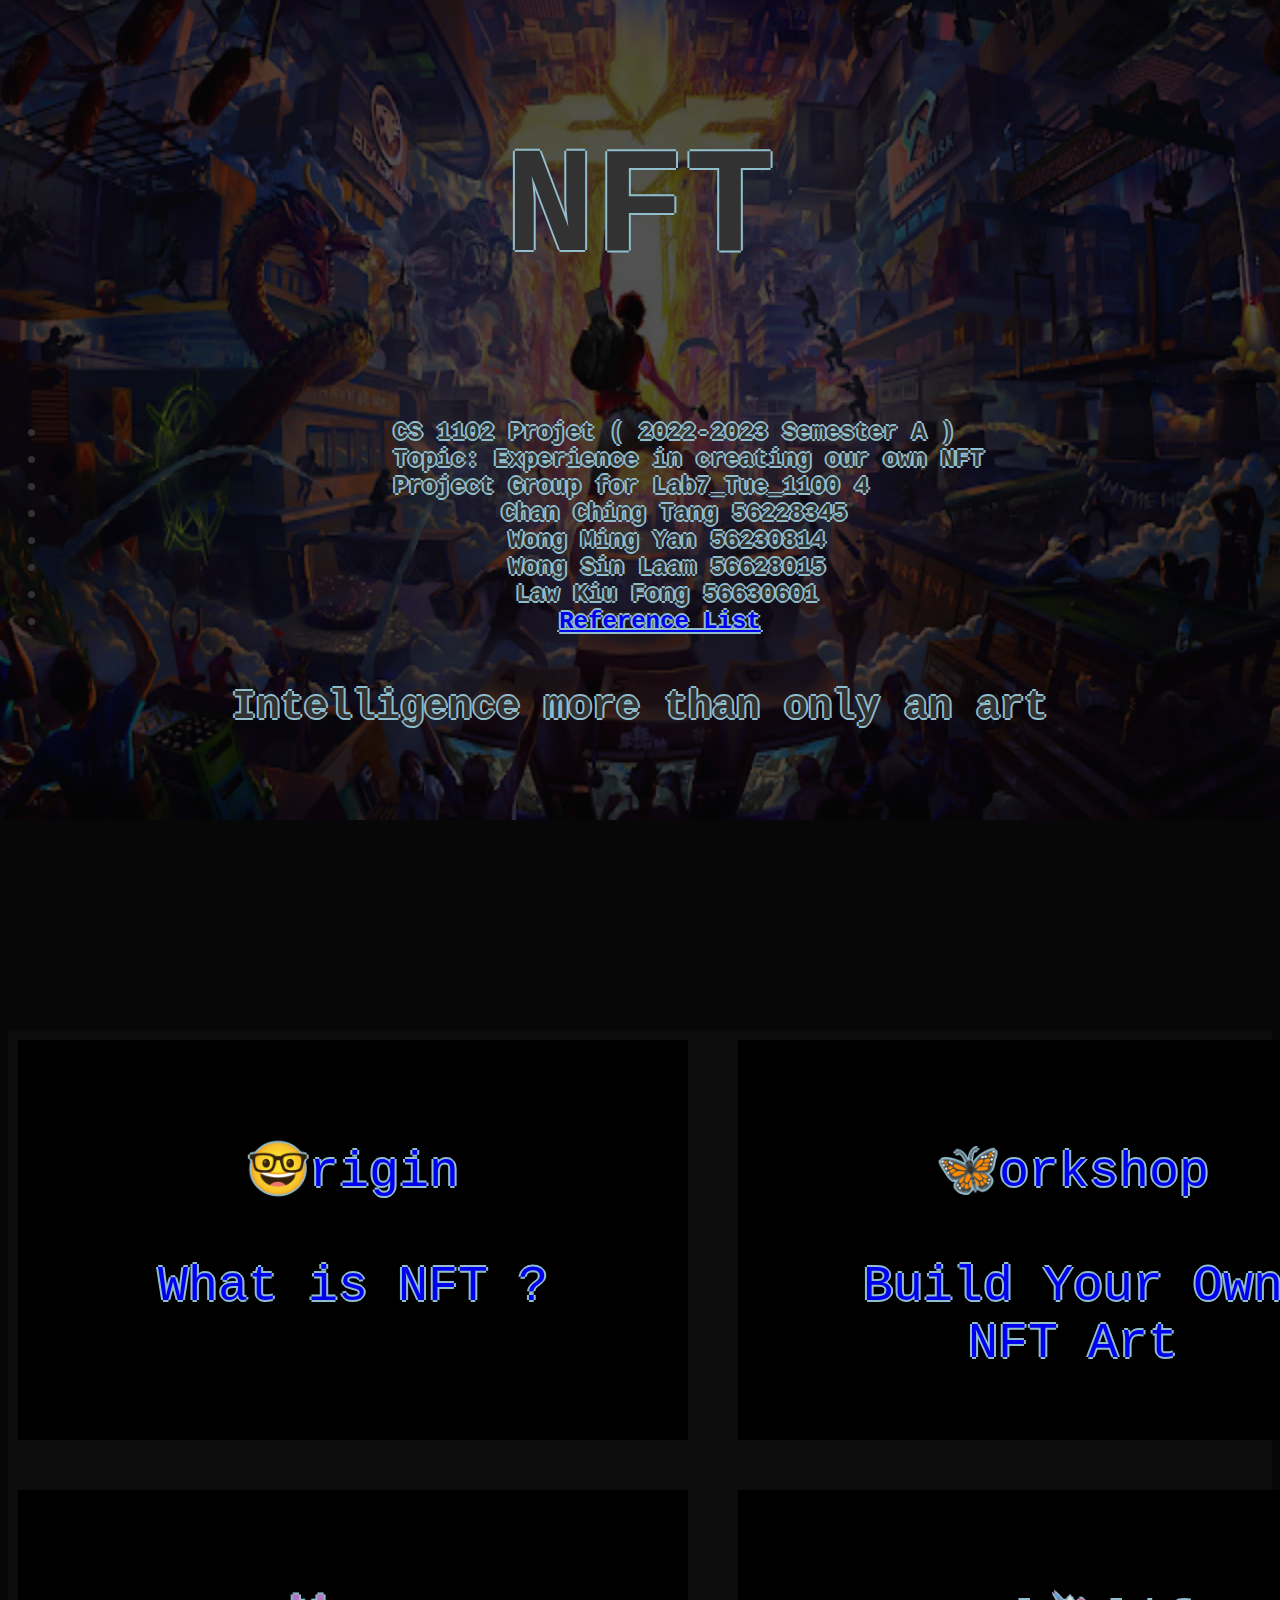
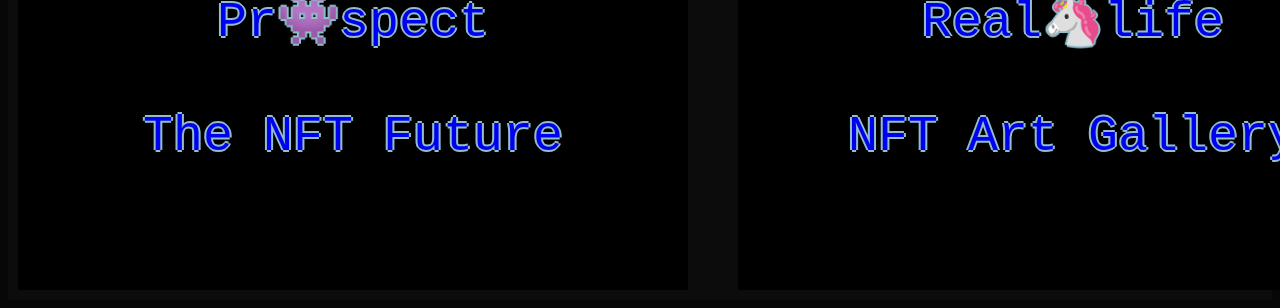
<file: index.html>
<!DOCTYPE html>

<html>

<head>
    <link rel="stylesheet" href="static/styles.css">
    <title>The Story of NFT</title>
</head>
<body>
    <div id="intro">
        <img src="image/crossfire.png" id="bg">
        <div id="content">
            <h2 style="font-size: 150px;">NFT<h2>
            <ul style="text-align: center;">
               <li>&nbsp&nbspCS 1102 Projet ( 2022-2023 Semester A ) </li>
                <li>&nbsp&nbsp&nbsp Topic: Experience in creating our own NFT </li>
                <li>Project Group for Lab7_Tue_1100 4&nbsp&nbsp&nbsp&nbsp</li>
                <li>&nbsp Chan Ching Tang 56228345 </li>
                <li>&nbspWong Ming Yan 56230814 </li>
                <li>&nbspWong Sin Laam 56628015 </li>
                <li>&nbspLaw Kiu Fong 56630601</li>
                <li><a href="reference.html" id="reference">Reference List</a></li>
            </ul>
            <p style="font-size: 40px; margin-top: 50px">Intelligence more than only an art</p>
        </div>
        <div class="grid" style="margin-top:300px;">
            <a href="intro.html"><div class="grid-item">&#129299rigin<br><br> What is NFT ? </div></a>
            <a href="creating_nft.html"><div class="grid-item">&#129419orkshop <br><br> Build Your Own NFT Art</div></a>
            <a href="future.html"><div class="grid-item"> Pr&#128126spect<br><br>The NFT Future </div></a>
            <a href="workshop.html"><div class="grid-item">Real&#129412life  <br> <br>NFT Art Gallery </div></a>
    </div>
    <div>
    
</body>
</html>
</file>
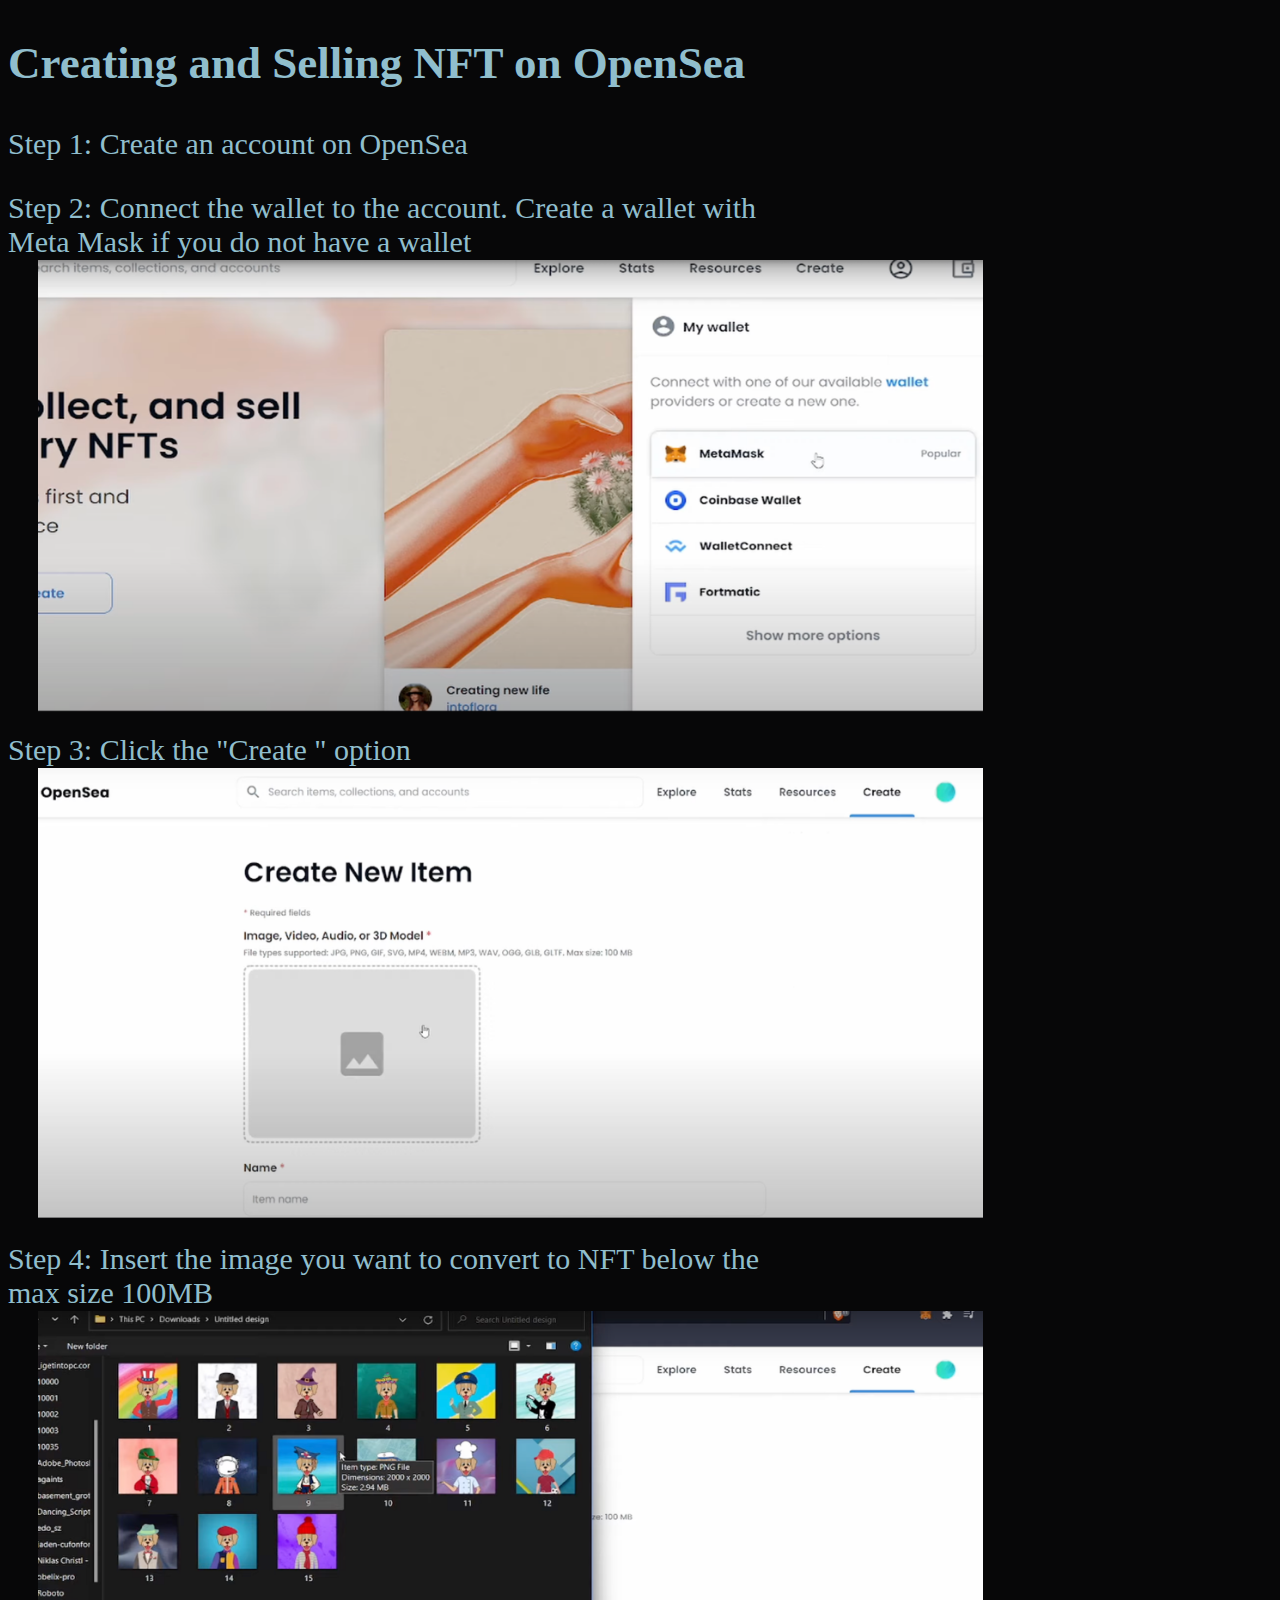
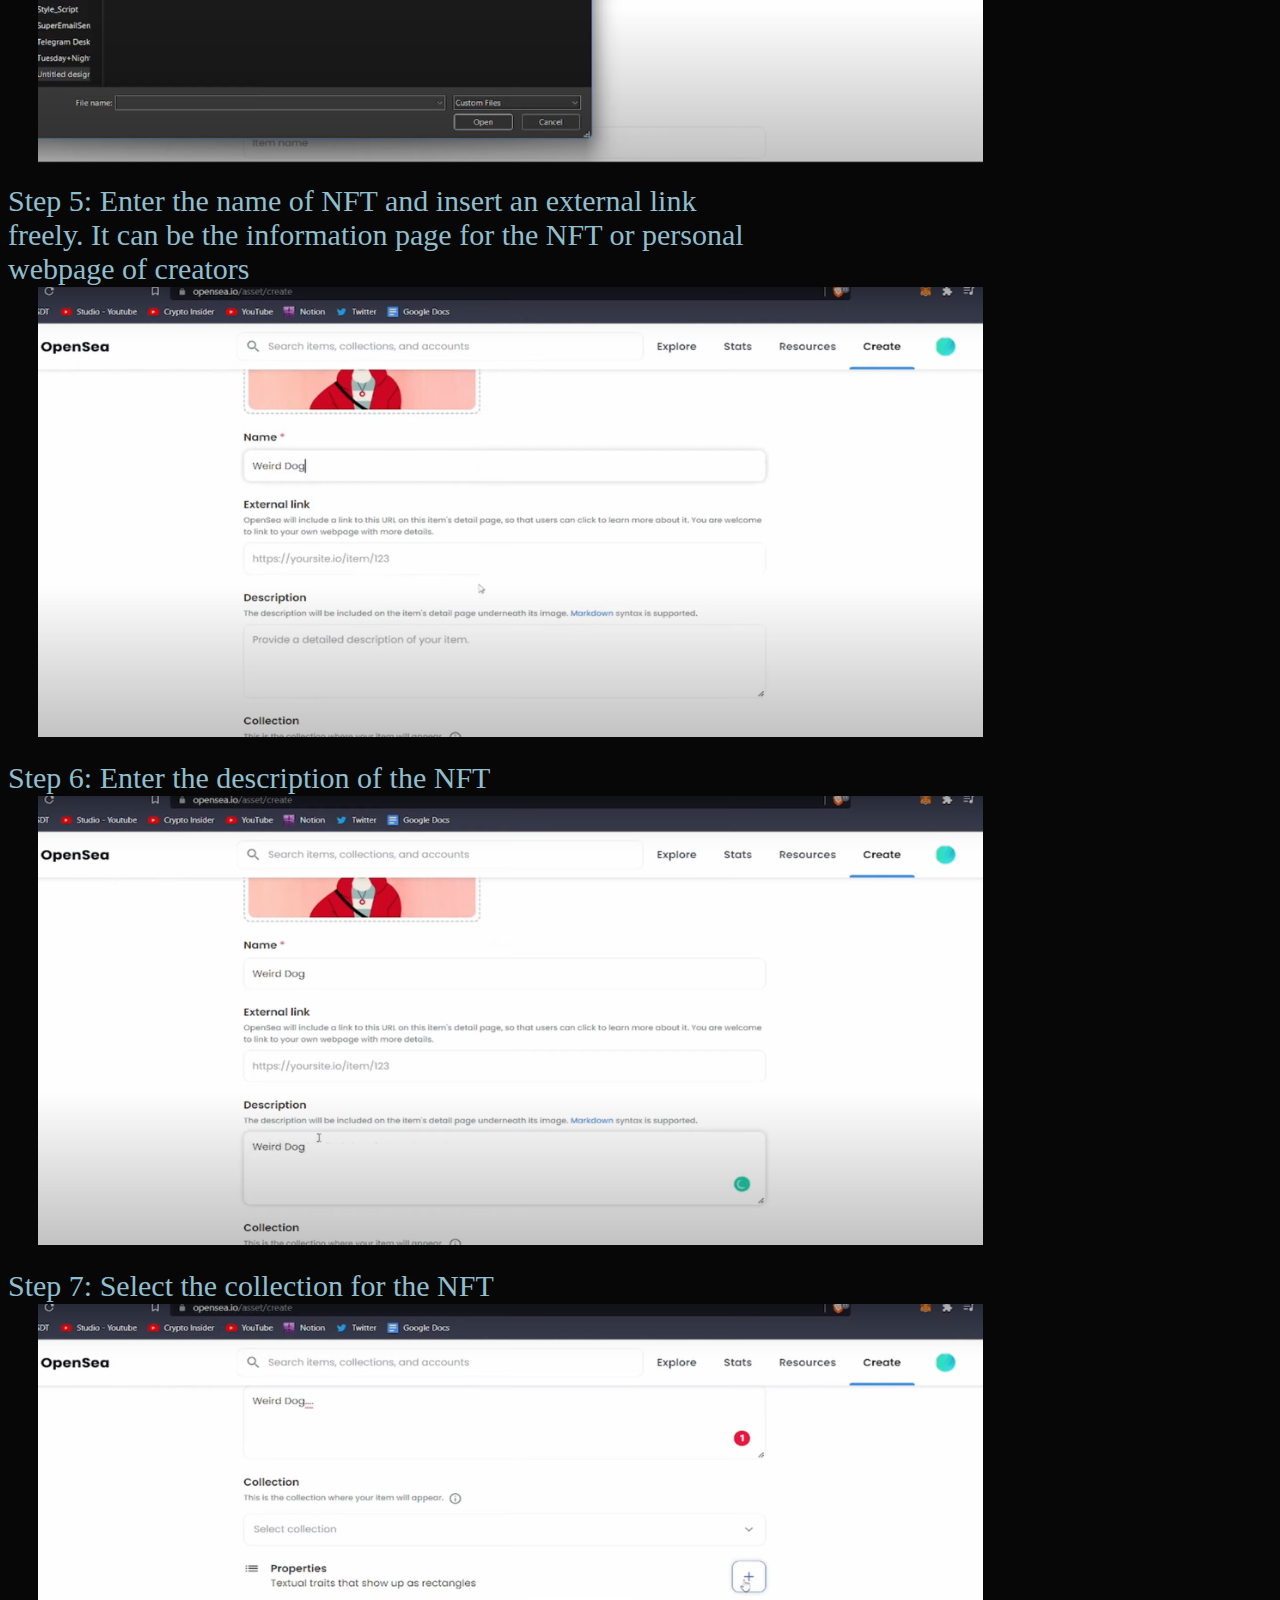
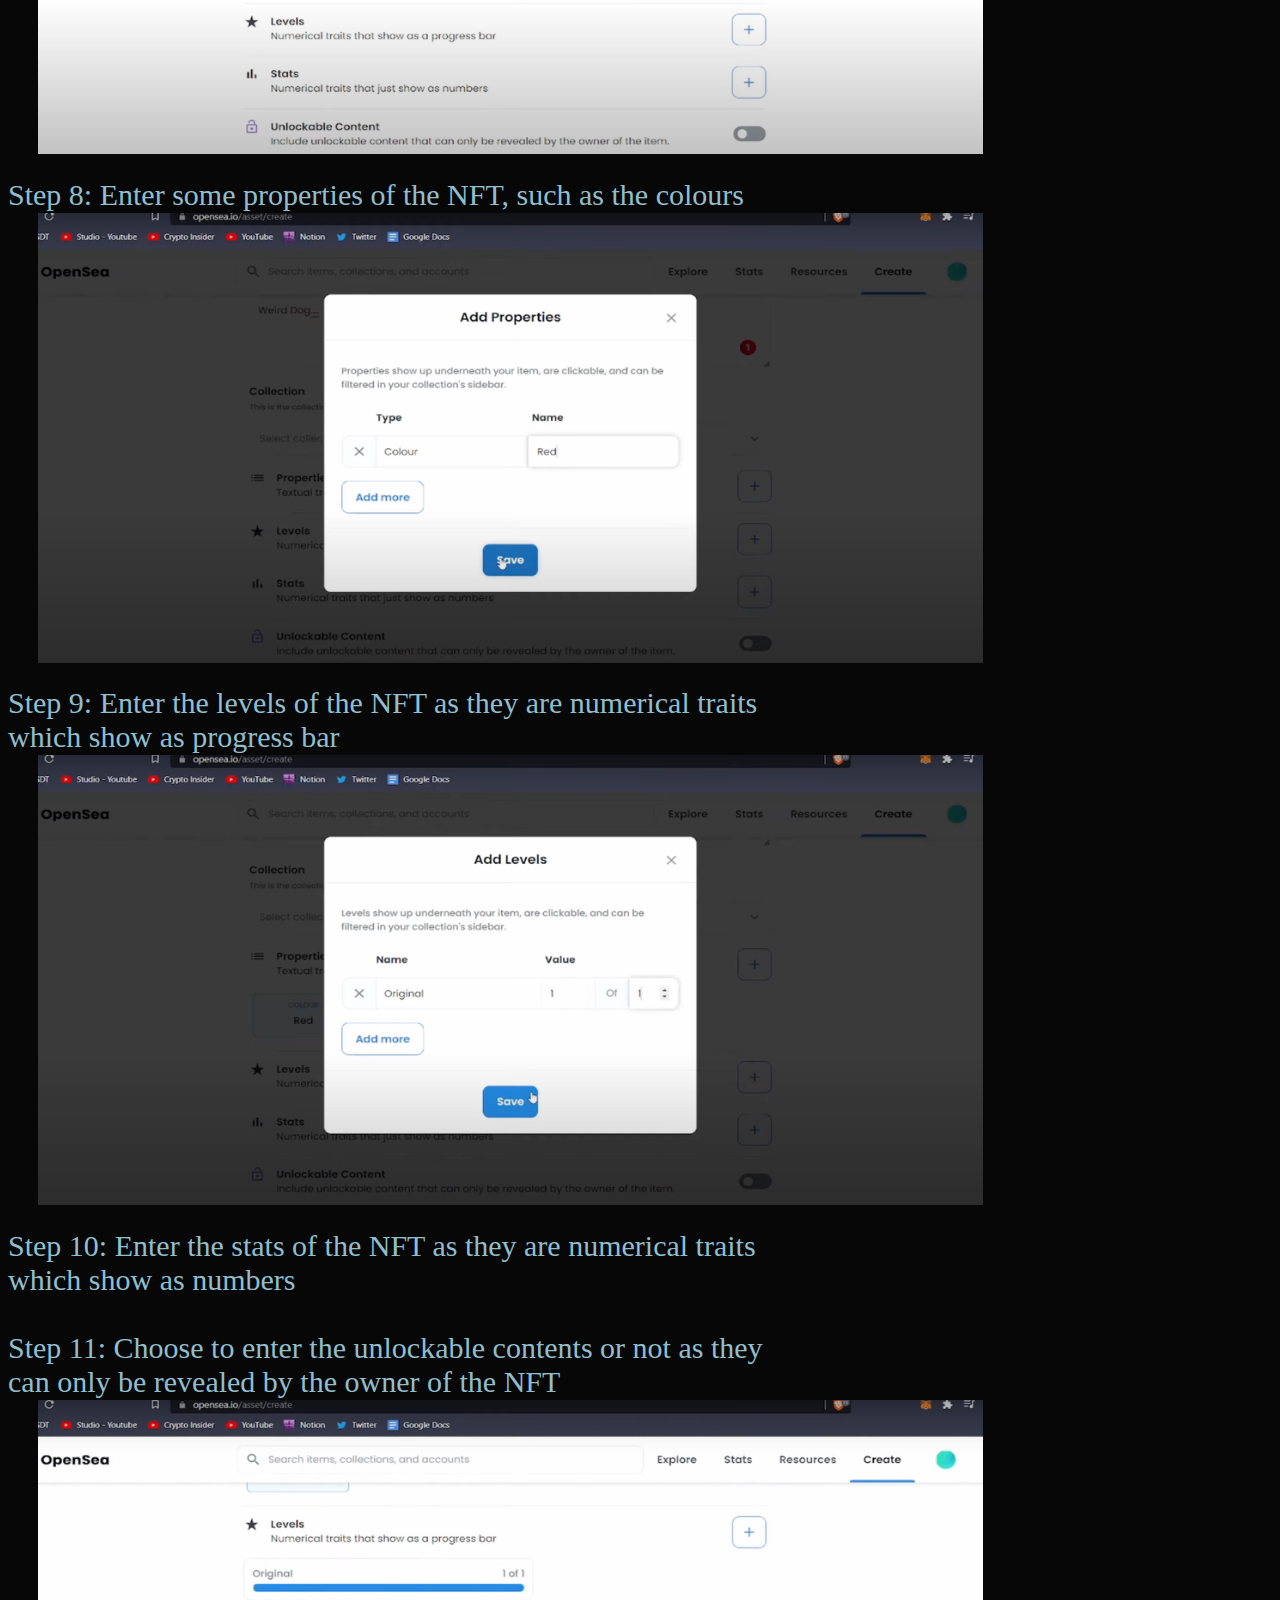
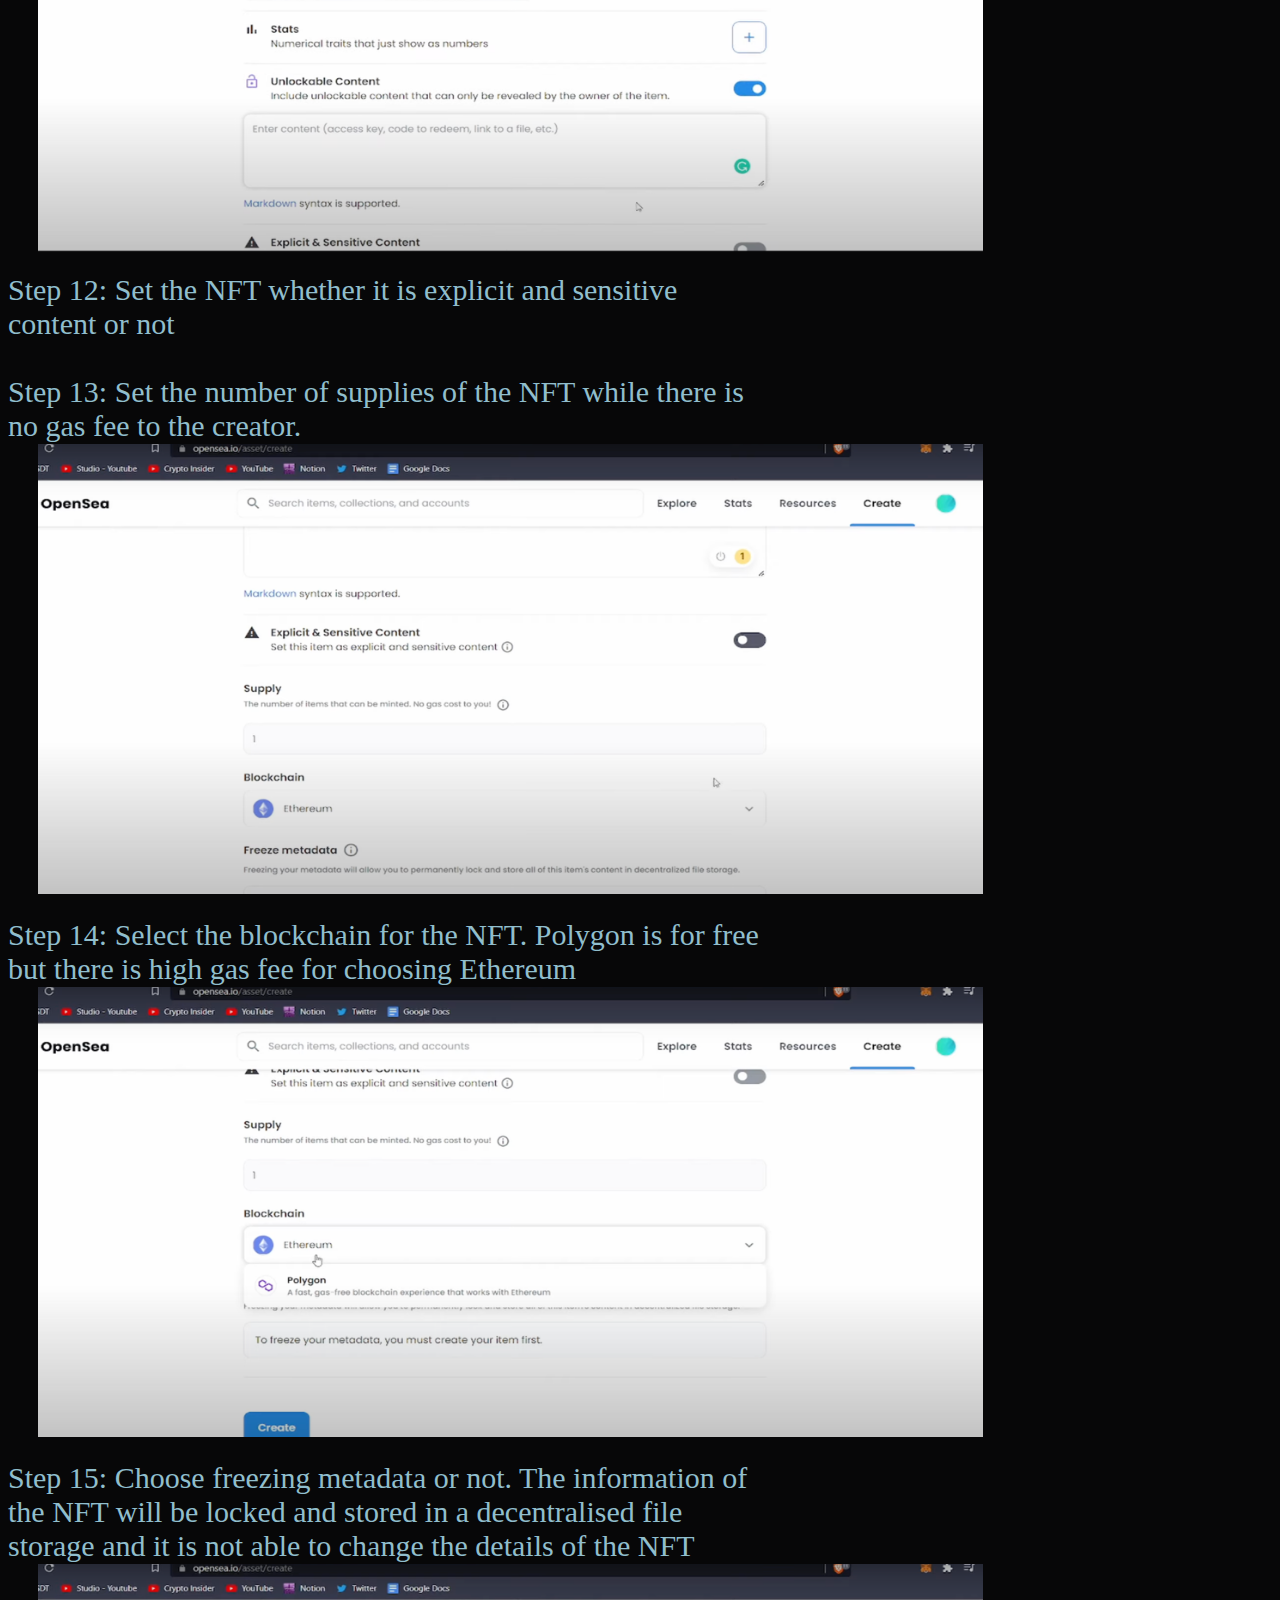
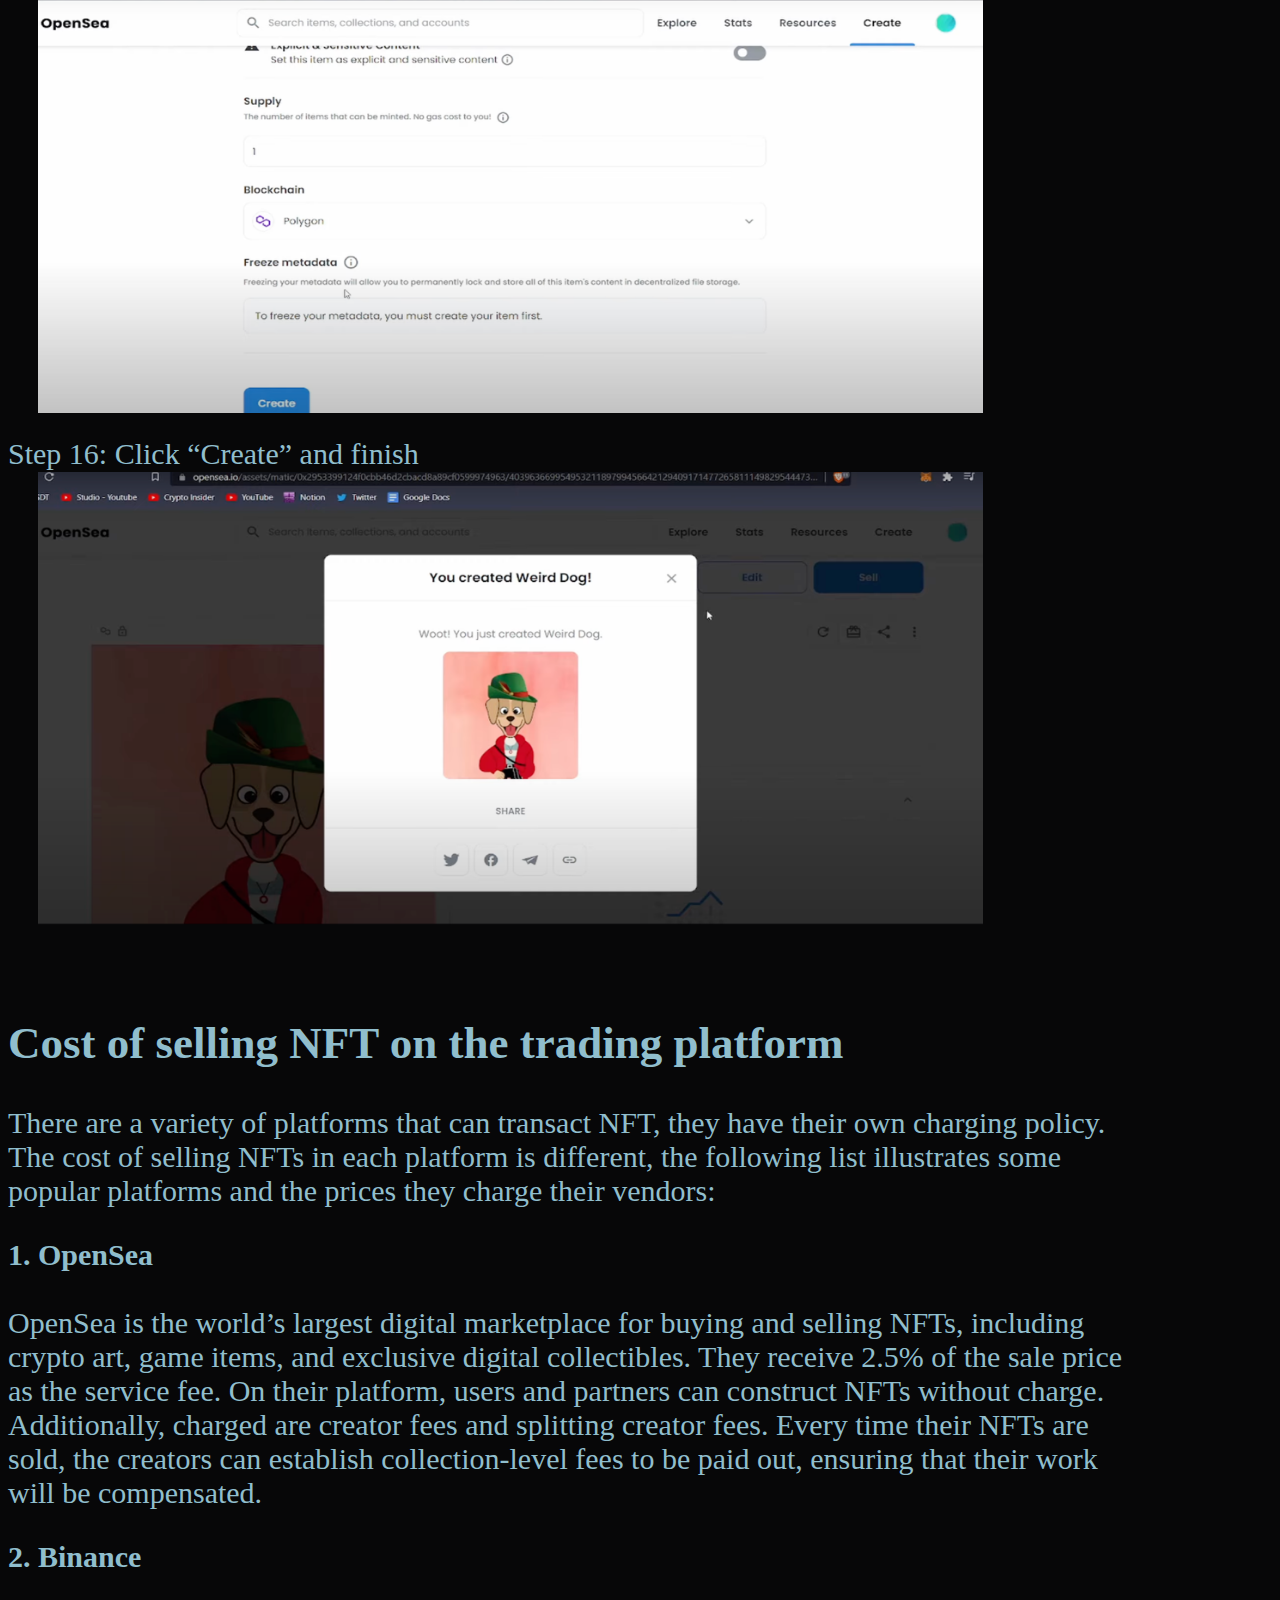
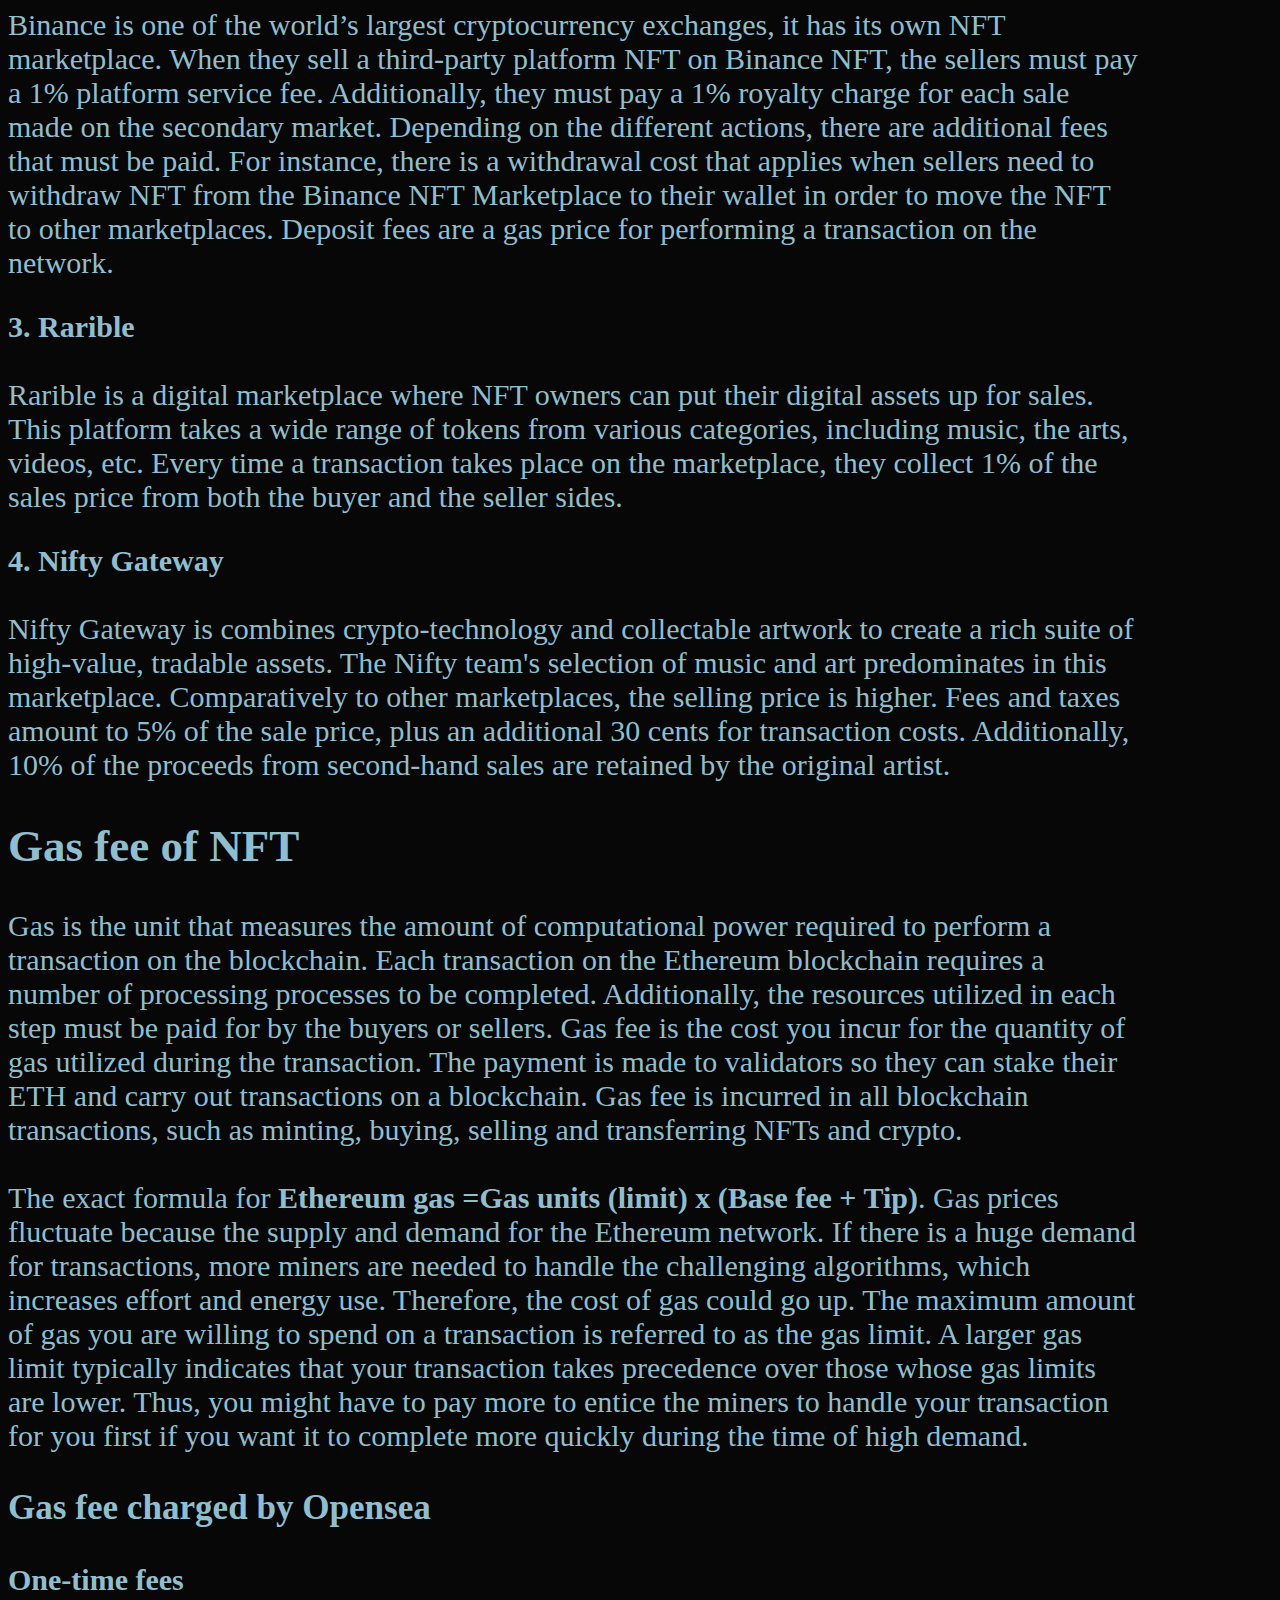
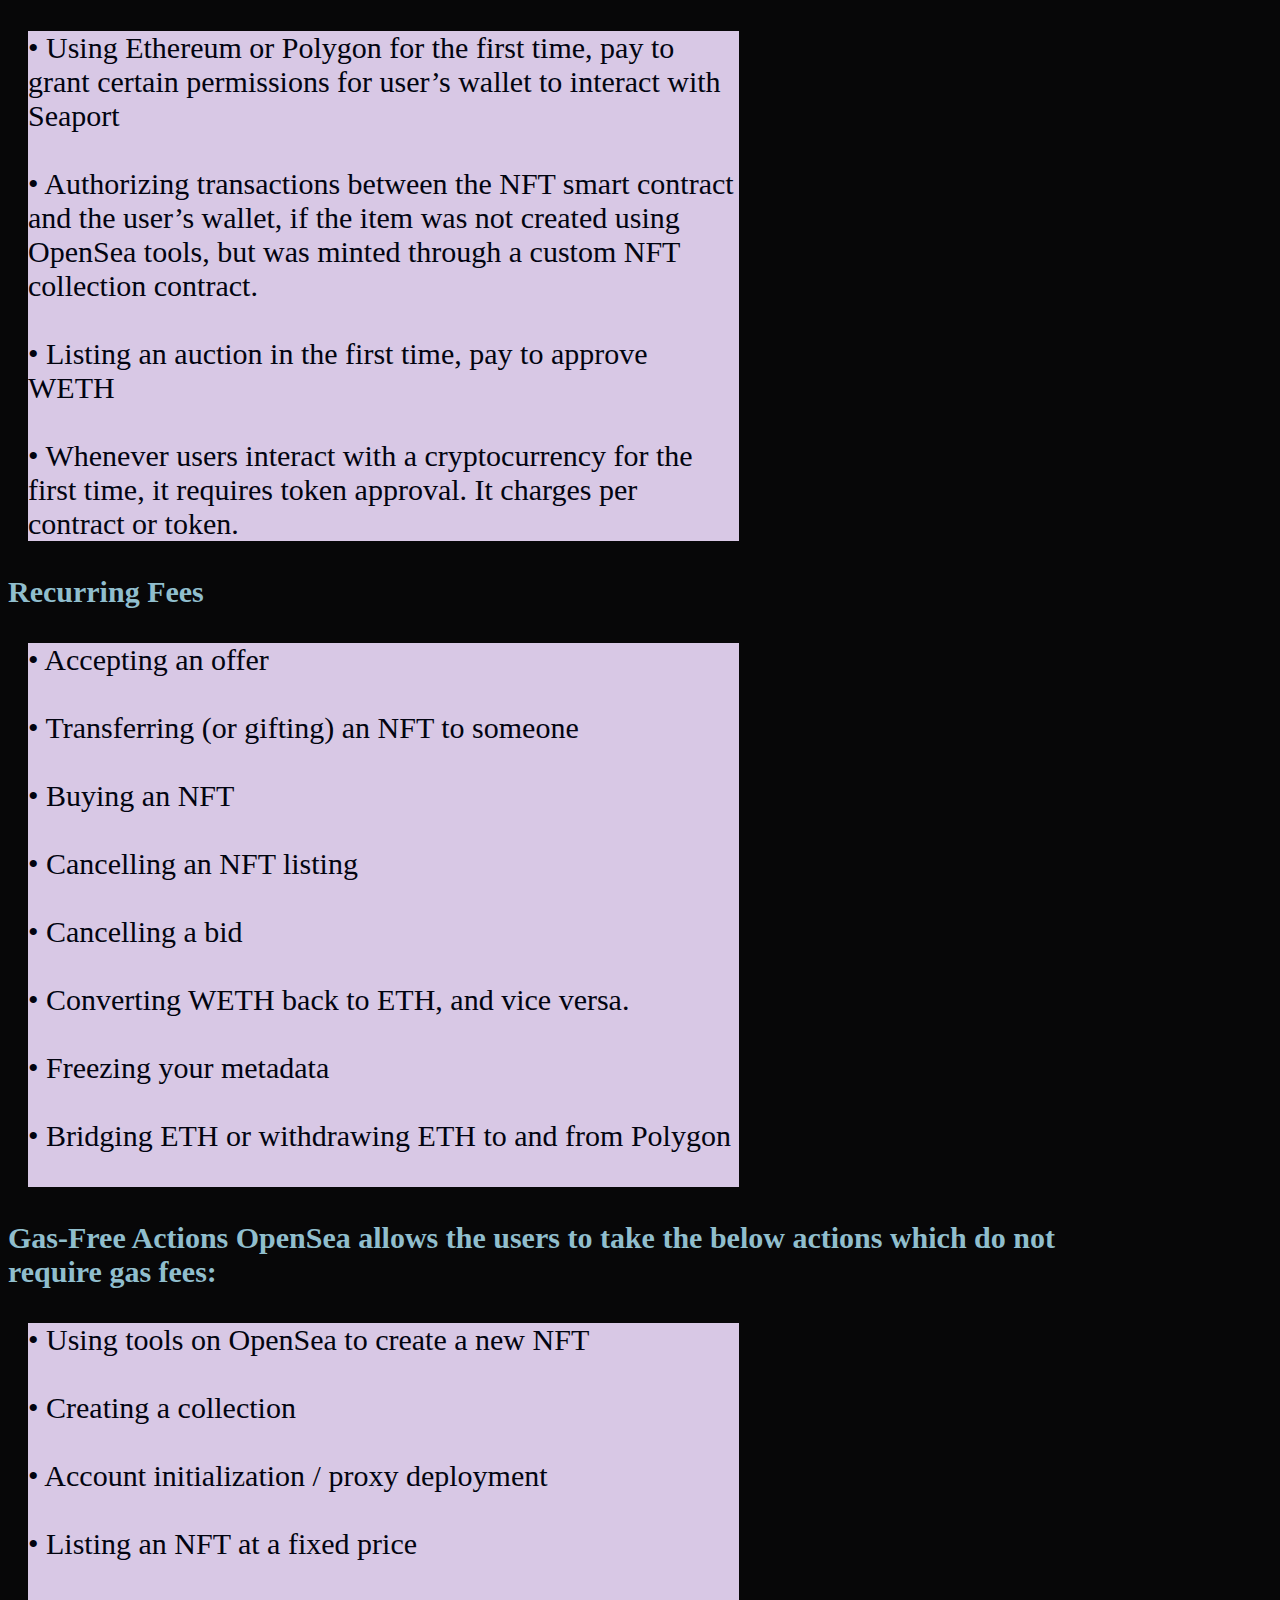
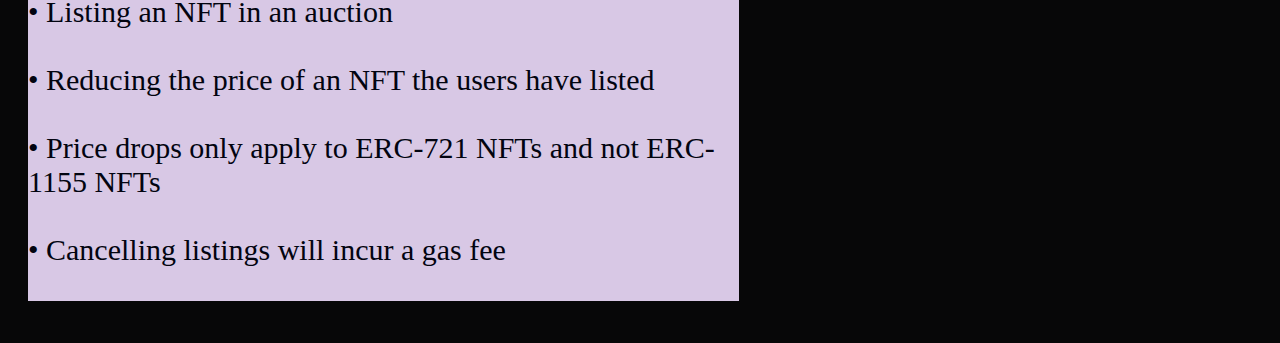
<file: creating_nft.html>
<!DOCTYPE html>

<html>
<head>
    <link rel="stylesheet" href="static/styles.css">
    <link type="text/javascript" src="script.js">
    <title>Story of NFT</title>
<style>

.fontmid{
    font: size 10px;
}

.img_step{
    width:25cm;
    height:12cm;
    float: left;
    margin-top:1px;
    margin-left: 30px;
    margin-bottom: 20px;
}
.clear{
    clear: left;
    margin-right: 500px;

}


</style>

</head>


<body>
    <div class="body_text" >
    <H2 >Creating and Selling NFT on OpenSea</H2>
       
        <div class="clear">
            <p>Step 1: Create an account on OpenSea</p>   
        </div>

        <div class="clear">
            Step 2: Connect the wallet to the account. Create a wallet with Meta Mask if you do not have a wallet
            <img src="image/Steps of creating nfts/2.png" class="img_step ">
        </div>
        
        <div class="clear">
            Step 3: Click the "Create " option<br />
            <img src="image/Steps of creating nfts/3.png" class="img_step ">
        </div>

        <div class="clear">
            Step 4: Insert the image you want to convert to NFT below the max size 100MB<br />
            <img src="image/Steps of creating nfts/4.png" class="img_step ">
        </div>

        <div class="clear">
            Step 5: Enter the name of NFT and insert an external link freely. It can be the information page for the NFT or personal webpage of creators<br />
            <img src="image/Steps of creating nfts/5.png" class="img_step ">
        </div>

        <div class="clear">
            Step 6: Enter the description of the NFT<br />
            <img src="image/Steps of creating nfts/6.png" class="img_step ">
        </div>

        <div class="clear">
            Step 7: Select the collection for the NFT<br />
            <img src="image/Steps of creating nfts/7.png" class="img_step ">
        </div>

        <div class="clear">
            Step 8: Enter some properties of the NFT, such as the colours<br />
            <img src="image/Steps of creating nfts/8.png" class="img_step ">
        </div>

        <div class="clear">
            Step 9: Enter the levels of the NFT as they are numerical traits which show as progress bar<br />
            <img src="image/Steps of creating nfts/9.png" class="img_step ">
        </div>

        <div class="clear">
            Step 10: Enter the stats of the NFT as they are numerical traits which show as numbers<br /><br />
        </div>

        <div class="clear">
            Step 11: Choose to enter the unlockable contents or not as they can only be revealed by the owner of the NFT<br />
            <img src="image/Steps of creating nfts/11.png" class="img_step ">
        </div>

        <div class="clear">
            Step 12:  Set the NFT whether it is explicit and sensitive content or not<br /><br />
            
        </div>

        <div class="clear">
            Step 13: Set the number of supplies of the NFT while there is no gas fee to the creator.<br />
            <img src="image/Steps of creating nfts/13.png" class="img_step ">
        </div>

        <div class="clear">
            Step 14: Select the blockchain for the NFT. Polygon is for free but there is high gas fee for choosing Ethereum<br />
            <img src="image/Steps of creating nfts/14.png" class="img_step ">
        </div>

        <div class="clear">
            Step 15: Choose freezing metadata or not. The information of the NFT will be locked and stored in a decentralised file storage and it is not able to change the details of the NFT<br />
            <img src="image/Steps of creating nfts/15.png" class="img_step ">
        </div>

        <div class="clear">
            Step 16: Click “Create” and finish<br />
            <img src="image/Steps of creating nfts/16.png" class="img_step ">
        </div>




        <div style="clear: left;margin-right: 100pt;">
            <br />
        <H2 style="color:#90BEcd">Cost of selling NFT on the trading platform</H2>
        <p> There are a variety of platforms that can transact NFT, they have their own charging policy. The cost of selling NFTs in each platform is different, the following list illustrates some popular platforms and the prices they charge their vendors: </p>
        
        <p>
            <span class="bold"> 1. OpenSea</span> <br /><br>
        OpenSea is the world’s largest digital marketplace for buying and selling NFTs, including crypto art, game items, and exclusive digital collectibles. They receive 2.5% of the sale price as the service fee. On their platform, users and partners can construct NFTs without charge. Additionally, charged are creator fees and splitting creator fees. Every time their NFTs are sold, the creators can establish collection-level fees to be paid out, ensuring that their work will be compensated.  
        </p>

       <p>
            <span class="bold"> 2. Binance</span> <br /><br>
        Binance is one of the world’s largest cryptocurrency exchanges, it has its own NFT marketplace. When they sell a third-party platform NFT on Binance NFT, the sellers must pay a 1% platform service fee. Additionally, they must pay a 1% royalty charge for each sale made on the secondary market. Depending on the different actions, there are additional fees that must be paid. For instance, there is a withdrawal cost that applies when sellers need to withdraw NFT from the Binance NFT Marketplace to their wallet in order to move the NFT to other marketplaces. Deposit fees are a gas price for performing a transaction on the network. 
        </p>

        <p>
            <span class="bold"> 3. Rarible</span> <br /><br>
        Rarible is a digital marketplace where NFT owners can put their digital assets up for sales. This platform takes a wide range of tokens from various categories, including music, the arts, videos, etc. Every time a transaction takes place on the marketplace, they collect 1% of the sales price from both the buyer and the seller sides.  </p>
        </p>

        <p>
            <span class="bold"> 4. Nifty Gateway</span> <br /><br>
            Nifty Gateway is combines crypto-technology and collectable artwork to create a rich suite of high-value, tradable assets. The Nifty team's selection of music and art predominates in this marketplace. Comparatively to other marketplaces, the selling price is higher. Fees and taxes amount to 5% of the sale price, plus an additional 30 cents for transaction costs. Additionally, 10% of the proceeds from second-hand sales are retained by the original artist.
        </p>

    <div>
        <H2 style="color:#90BEcd">Gas fee of NFT</H2>
        Gas is the unit that measures the amount of computational power required to perform a transaction on the blockchain. Each transaction on the Ethereum blockchain requires a number of processing processes to be completed. Additionally, the resources utilized in each step must be paid for by the buyers or sellers. Gas fee is the cost you incur for the quantity of gas utilized during the transaction. The payment is made to validators so they can stake their ETH and carry out transactions on a blockchain. Gas fee is incurred in all blockchain transactions, such as minting, buying, selling and transferring NFTs and crypto. 
<br/> <br/>
        The exact formula for <span class="bold">Ethereum gas =Gas units (limit) x (Base fee + Tip)</span>. Gas prices fluctuate because the supply and demand for the Ethereum network. If there is a huge demand for transactions, more miners are needed to handle the challenging algorithms, which increases effort and energy use. Therefore, the cost of gas could go up. The maximum amount of gas you are willing to spend on a transaction is referred to as the gas limit. A larger gas limit typically indicates that your transaction takes precedence over those whose gas limits are lower. Thus, you might have to pay more to entice the miners to handle your transaction for you first if you want it to complete more quickly during the time of high demand. 
        <br />


        <H3 class="intro">Gas fee charged by Opensea</H3>
        <span class="bold">One-time fees </span><br /><br>
        <div style="margin-left:20px; margin-right: 400px;background-color: rgb(216, 200, 229);color: rgb(2, 4, 16);" >
        • Using Ethereum or Polygon for the first time, pay to grant certain permissions for user’s wallet to interact with Seaport <br />
        <br>
        • Authorizing transactions between the NFT smart contract and the user’s wallet, if the item was not created using OpenSea tools, but was minted through a custom NFT collection contract. <br />
        <br>
        • Listing an auction in the first time, pay to approve WETH <br />
        <br>
        • Whenever users interact with a cryptocurrency for the first time, it requires token approval. It charges per contract or token. <br />
        </div> <br />

        <span class="bold">Recurring Fees </span><br /><br>
        <div style="margin-left:20px; margin-right: 400px;background-color: rgb(216, 200, 229);color: rgb(2, 4, 16);">
            •	Accepting an offer<br /><br>
            •	Transferring (or gifting) an NFT to someone<br /><br>
            •	Buying an NFT<br /><br>
            •	Cancelling an NFT listing<br /><br>
            •	Cancelling a bid<br /><br>
            •	Converting WETH back to ETH, and vice versa.<br /><br>
            •	Freezing your metadata<br /><br>
            •	Bridging ETH or withdrawing ETH to and from Polygon<br /><br>
            
            </div> <br />


        <span class="bold">Gas-Free Actions
            OpenSea allows the users to take the below actions which do not require gas fees:
             </span><br /><br>
             <div style="margin-left:20px; margin-right: 400px;background-color: rgb(216, 200, 229);color: rgb(2, 4, 16);">
                •	Using tools on OpenSea to create a new NFT<br /><br>
                •	Creating a collection<br /><br>
                •	Account initialization / proxy deployment<br /><br>
                •	Listing an NFT at a fixed price<br /><br>
                •	Listing an NFT in an auction<br /><br>
                •	Reducing the price of an NFT the users have listed<br /><br>
                •	Price drops only apply to ERC-721 NFTs and not ERC-1155 NFTs<br /><br>
                •	Cancelling listings will incur a gas fee<br /><br>

                
                </div> <br />
    


    </div>



</body>
</file>
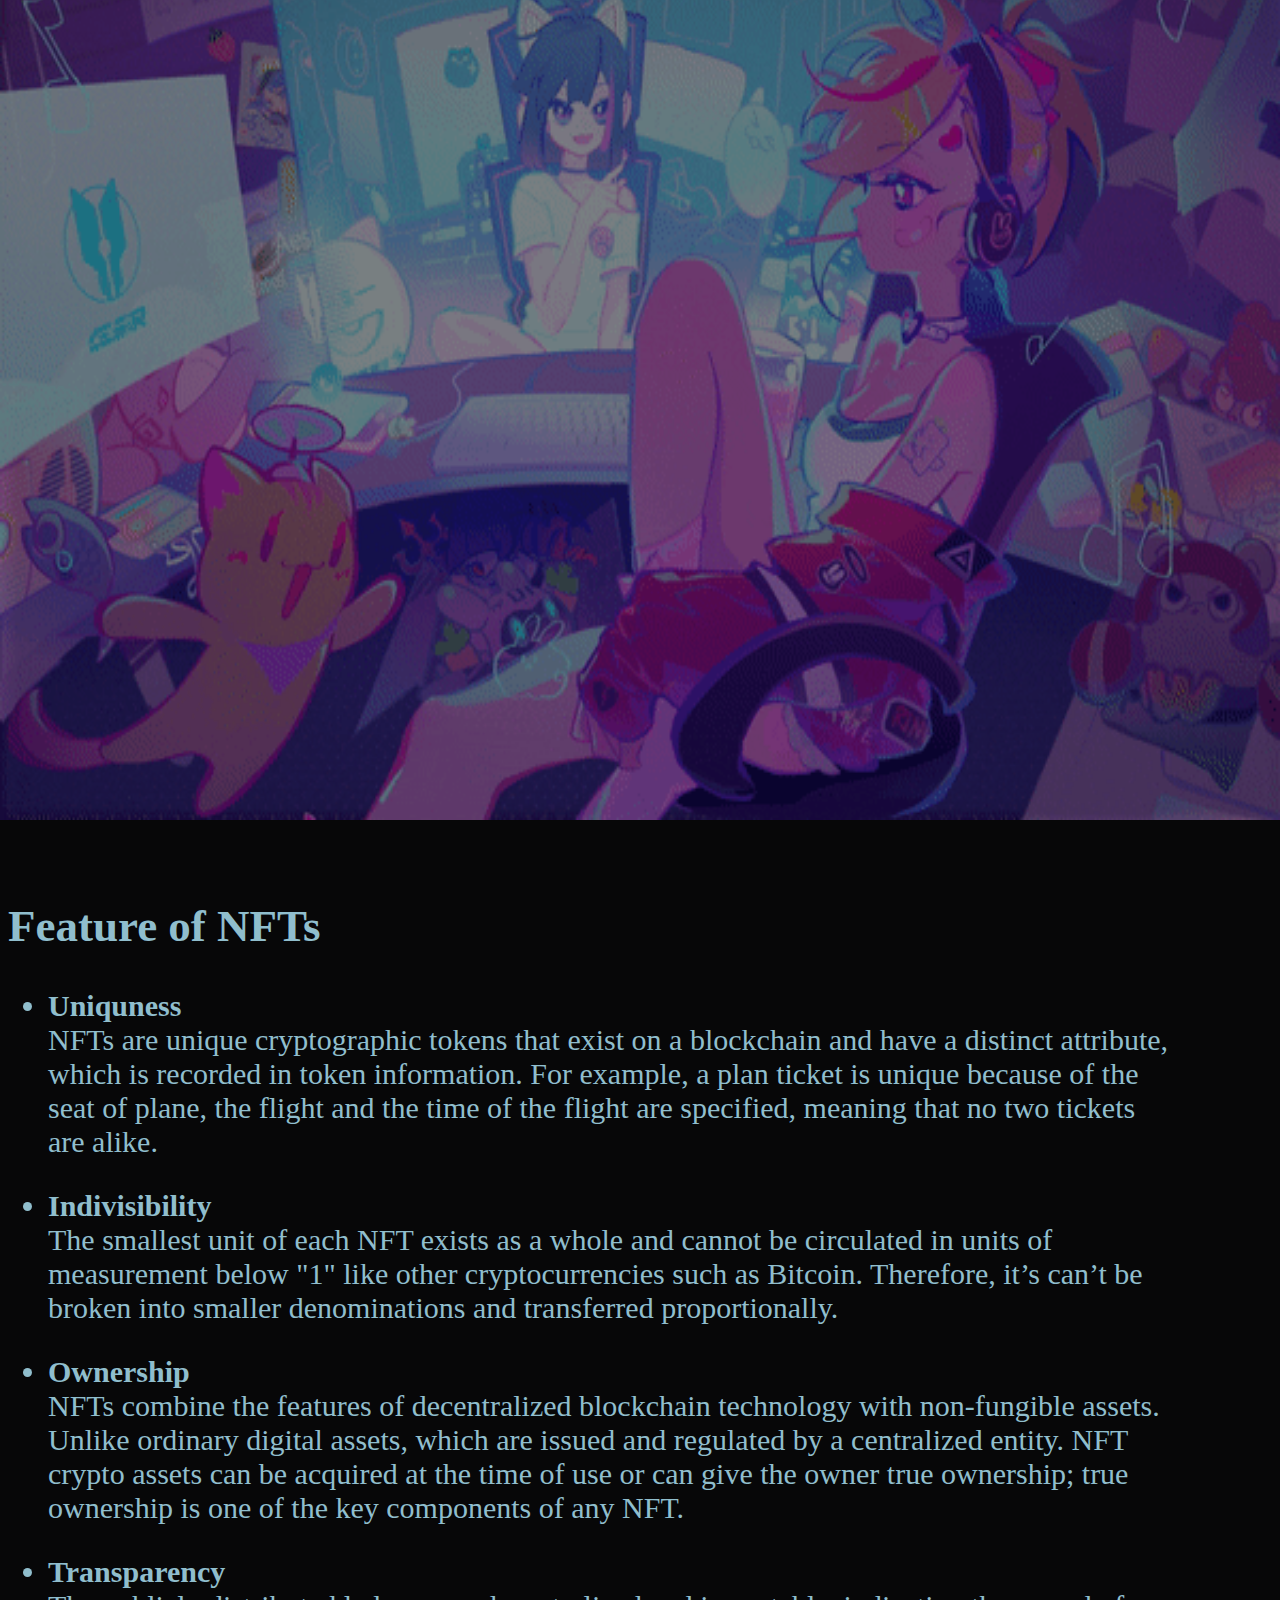
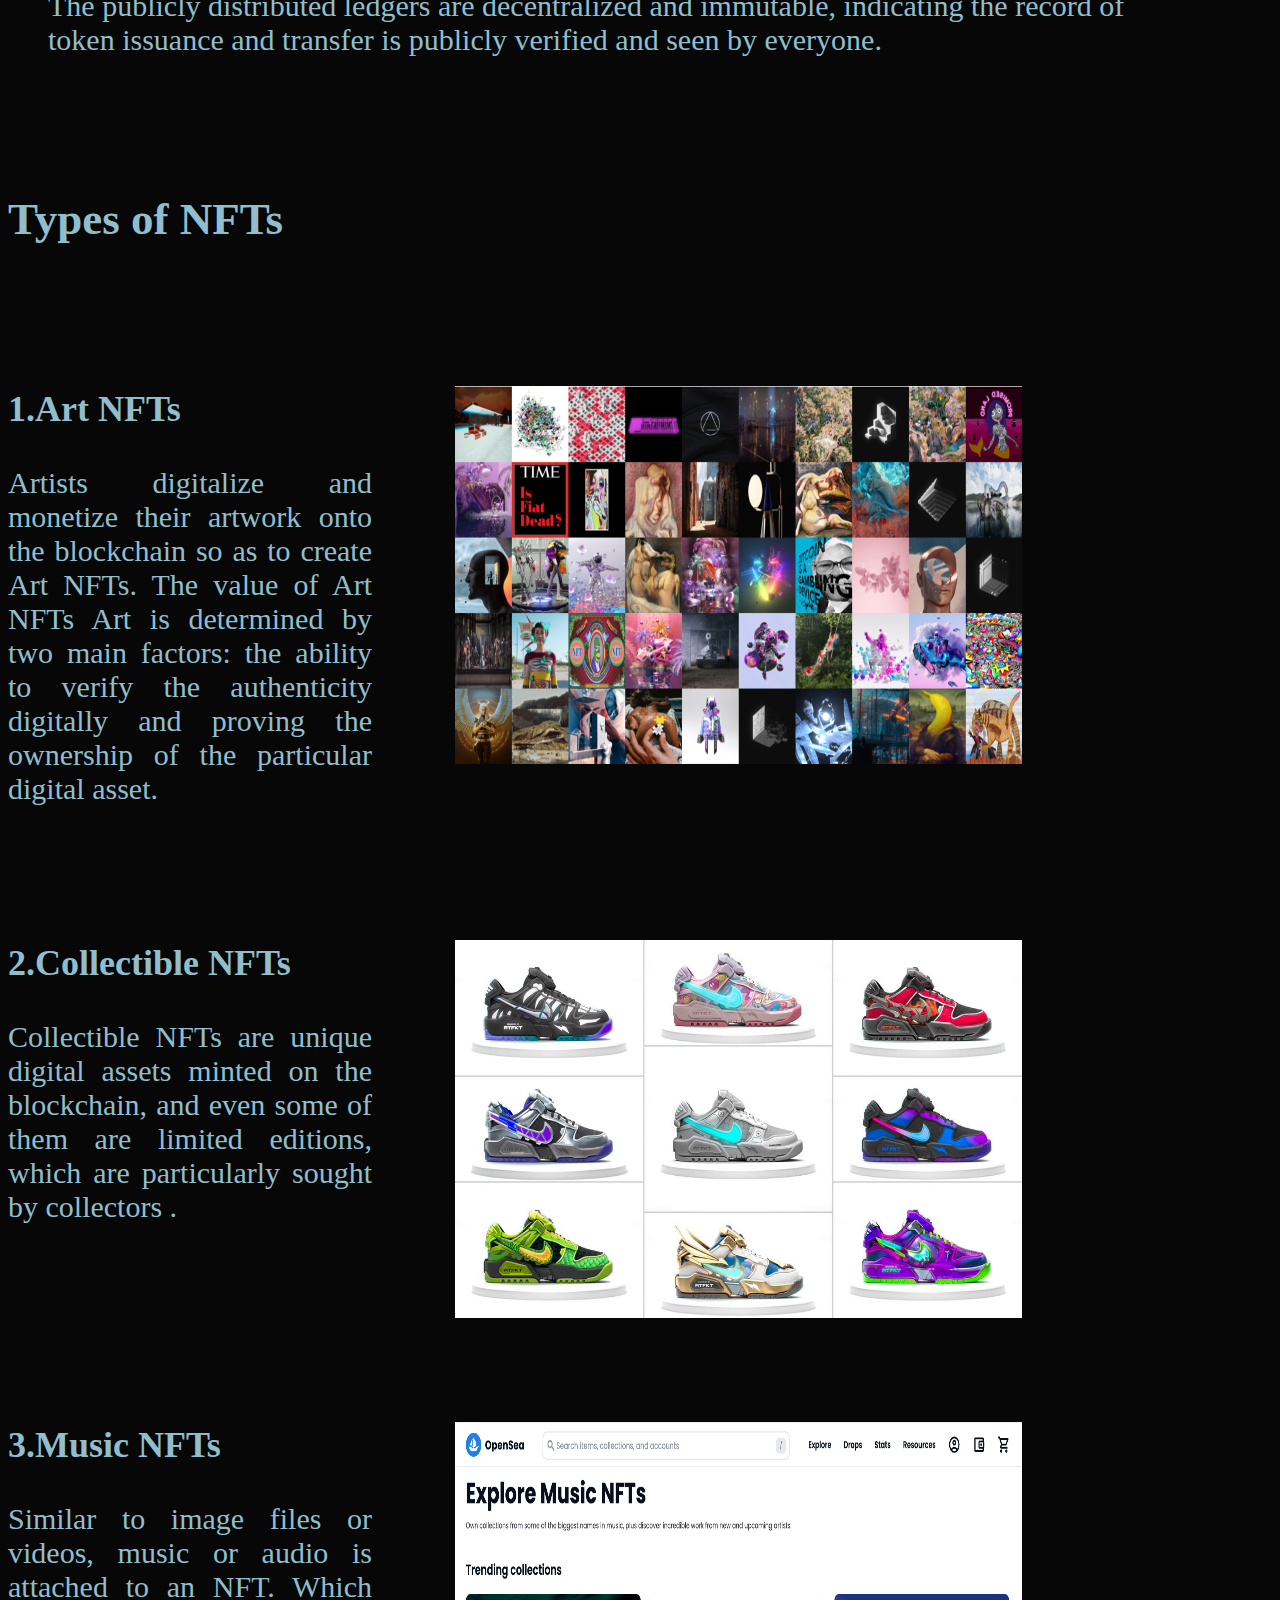
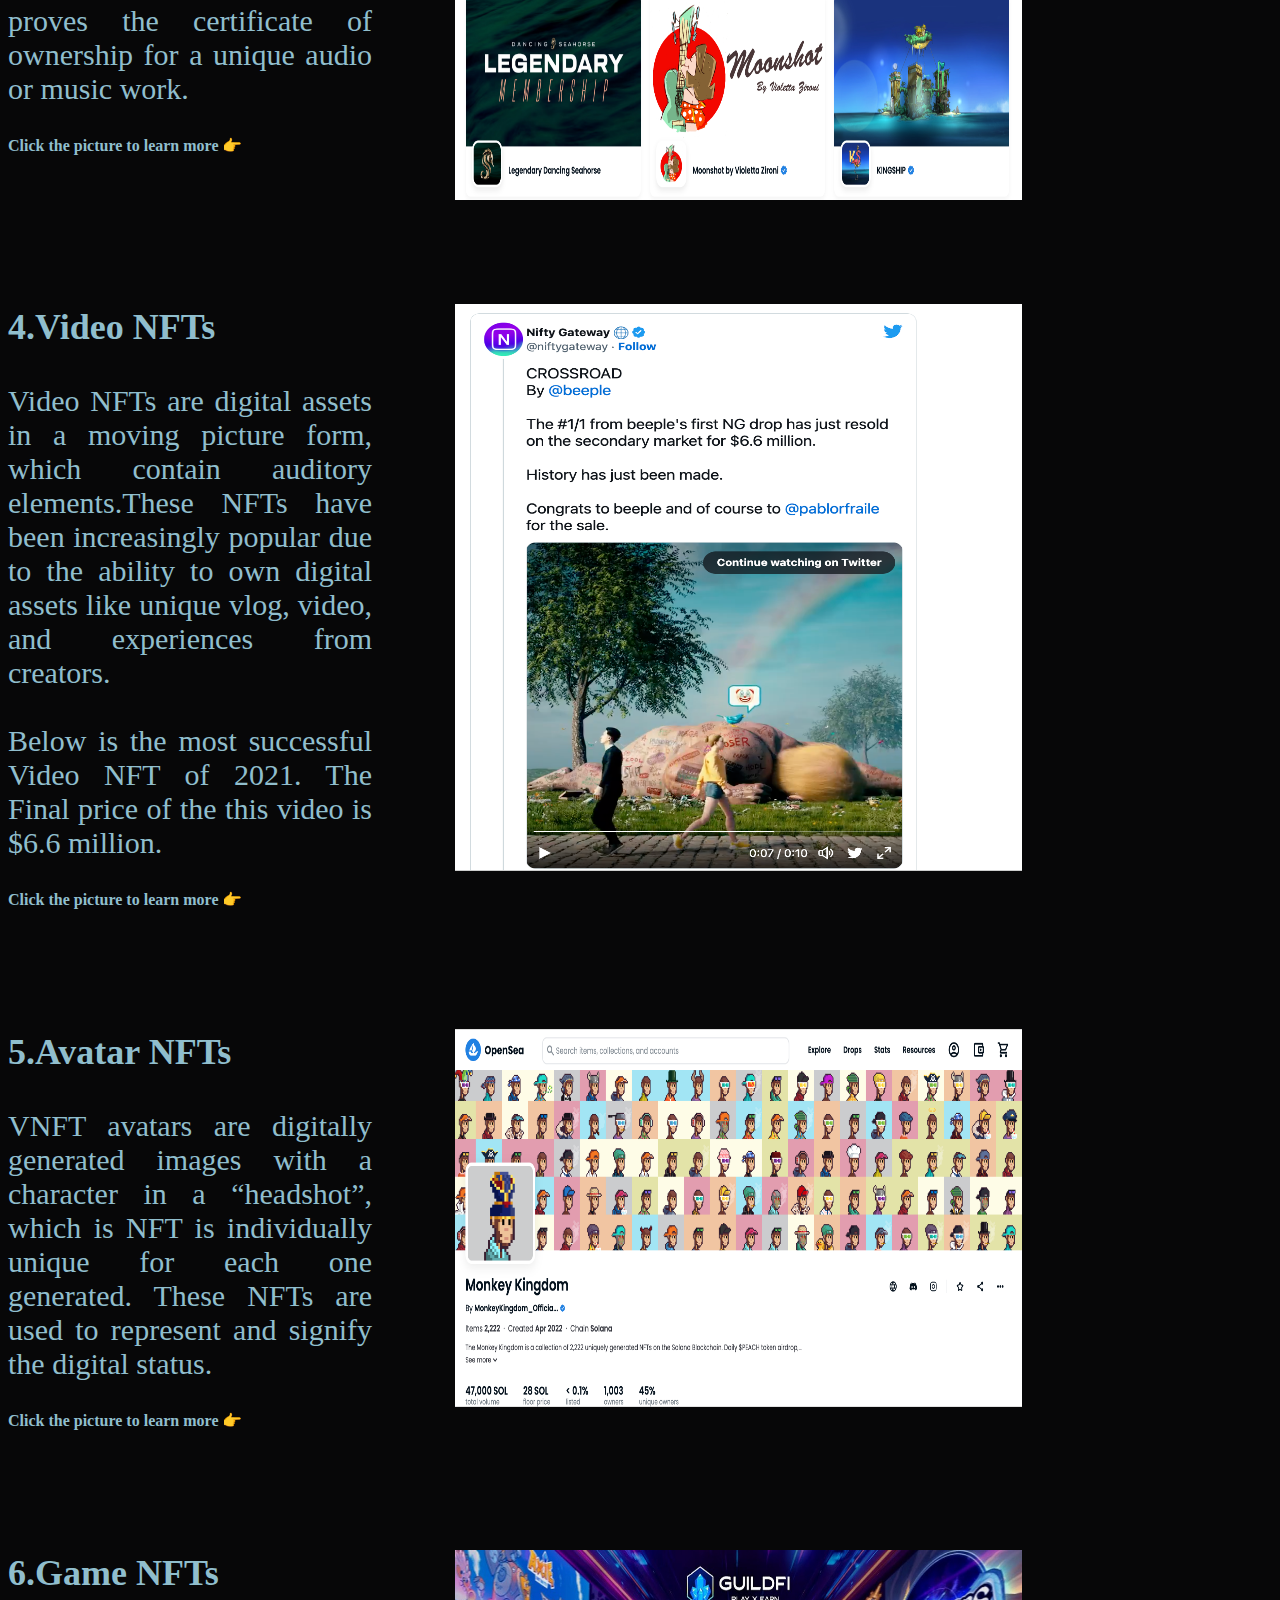
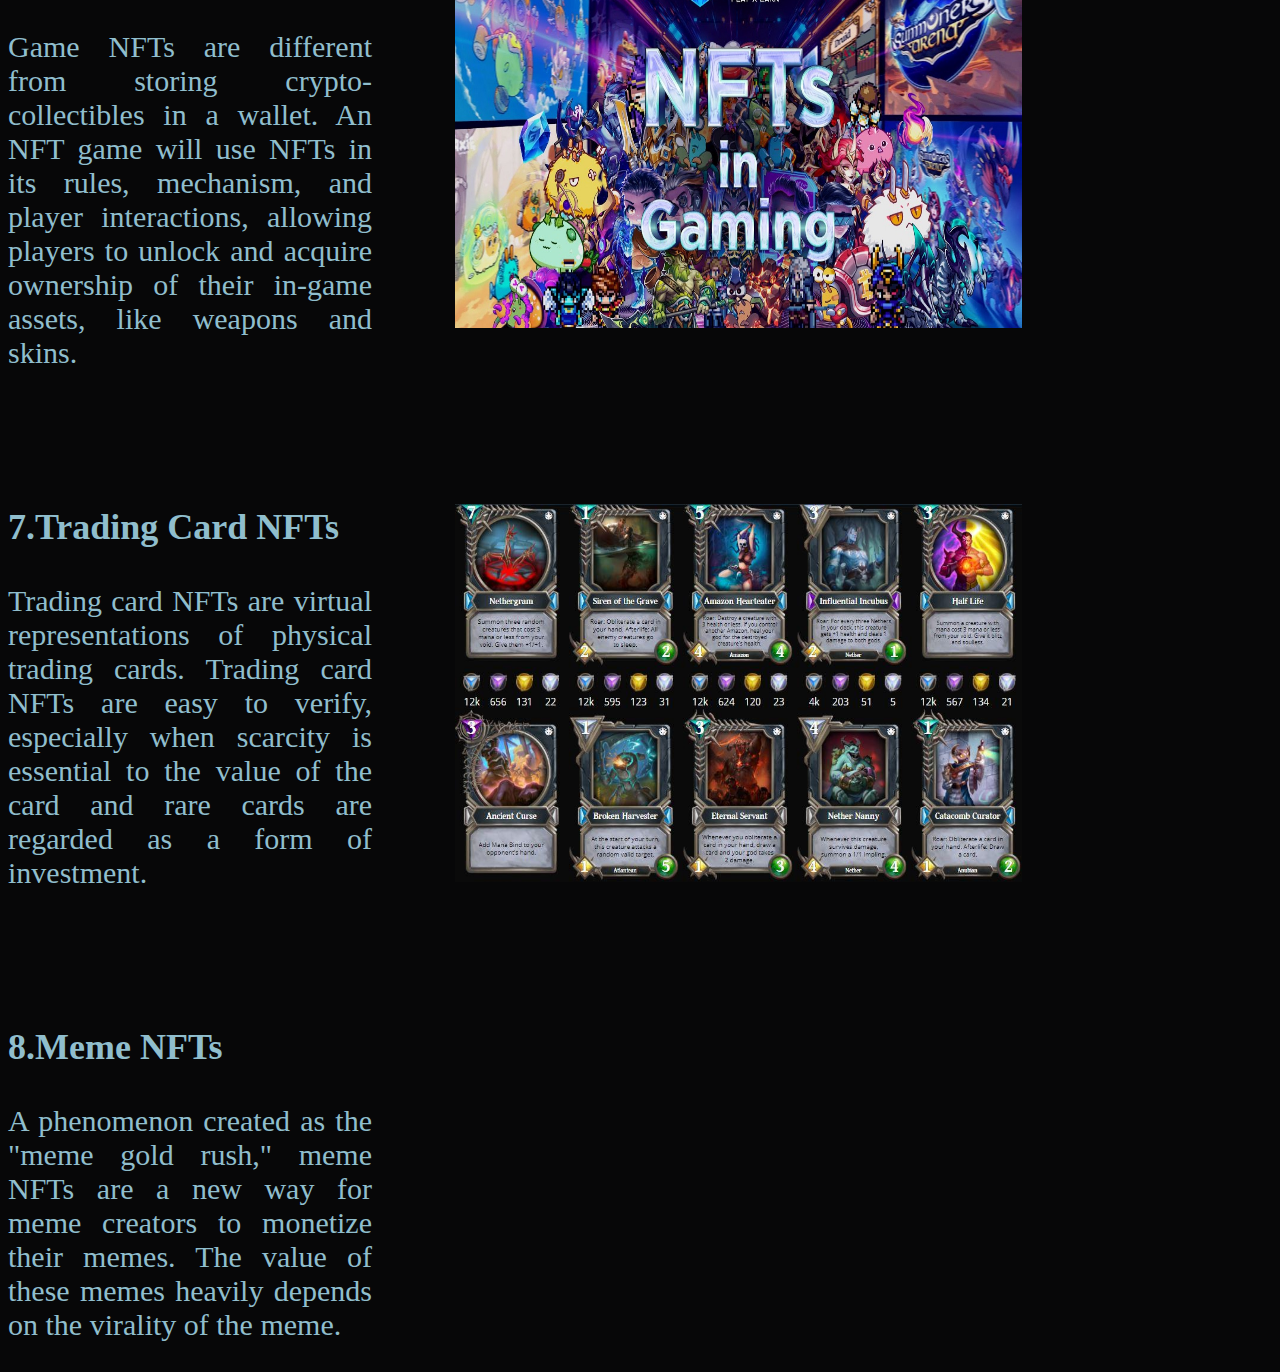
<file: intro.html>
<!DOCTYPE html>

<html>

    <head>
        <link rel="stylesheet" href="static/styles.css">
        <link type="text/javascript" src="script.js">
        <title>What is NFT?</title>
    </head>
    <style>

.div_margin{
    margin-top: 70px;
    text-align:justify;

}
    </style>


    <body>
    <div id="intro">
        <img src="image/intro_background.png" id="bgfuture">
        <div id="content">
        </div>
    </div>

    <div class="body_text" style="margin-top: 900px;">
        <div style="margin-right: 100px;">
        <H2 style="color:#90BEcd;">Feature of NFTs</H2>
        <ul>
        <p>
        <li class="bold">Uniquness</li>
        NFTs are unique cryptographic tokens that exist on a blockchain and have a distinct attribute, which is recorded in token information. For example, a plan ticket is unique because of the seat of plane, the flight and the time of the flight are specified, meaning that no two tickets are alike.
        </p> 
            
        <p>
            <li class="bold">Indivisibility</li>
            The smallest unit of each NFT exists as a whole and cannot be circulated in units of measurement below "1" like other cryptocurrencies such as Bitcoin. Therefore, it’s can’t be broken into smaller denominations and transferred proportionally.
        </p>
            
        <p>
            <li class="bold">Ownership</li>
            NFTs combine the features of decentralized blockchain technology with non-fungible assets. Unlike ordinary digital assets, which are issued and regulated by a centralized entity. NFT crypto assets can be acquired at the time of use or can give the owner true ownership; true ownership is one of the key components of any NFT.
        </p>
            
        <p>
            <li class="bold">Transparency </li>
            The publicly distributed ledgers are decentralized and immutable, indicating the record of token issuance and transfer is publicly verified and seen by everyone.
        </p>
        </ul>
    </div>
        <br/>
        <br/>

        <H2 class="bold">Types of NFTs</H2>
        <div style="float:right;"class="div_margin">
            <p class="fontlarge bold" >1.Art NFTs</p>
            <img src="image/Art NFT.png" class="img">
            <p class="margin_1" >Artists digitalize and monetize their artwork onto the blockchain so as to create Art NFTs. The value of Art NFTs Art is determined by two main factors: the ability to 
                verify the authenticity digitally and proving the ownership of the particular digital asset.</p>
        </div>
             
        <div style="float:right"class="div_margin">
            <p class="fontlarge bold">2.Collectible NFTs</p>
            <img src="image/Collectible NFT.png" class="img">
            <p class="margin_1">Collectible NFTs are unique digital assets minted on the blockchain, and even some of them are limited editions, which are particularly sought by collectors .</p>
        </div>

        <div style="float:right"class="div_margin">
            <p class="fontlarge bold"> 3.Music NFTs</p>
            <a href="https://opensea.io/category/music"target="_blank"><img src="image/Music NFT.png"  class="img"></a>
            <p class="margin_1">Similar to image files or videos, music or audio is attached to an NFT. Which proves the certificate of ownership for a unique audio or music work.</p>
            <p class="bold_2"> Click the picture to learn more &#x1F449; </p>
        </div>
            
        <div style="float:right"class="div_margin">
            <p class="fontlarge bold">4.Video NFTs</p>
            <a href="https://twitter.com/niftygateway/status/1364745727889530883?ref_src=twsrc%5Etfw%7Ctwcamp%5Etweetembed%7Ctwterm%5E1364745727889530883%7Ctwgr%5Ed3b76884dd19776ef67a98273e848f6465d79761%7Ctwcon%5Es1_&ref_url=https%3A%2F%2Fwww.kapwing.com%2Fresources%2Fthe-top-6-most-successful-nft-videos-of-2021%2F" target="_blank"><img src="image/Video NFT.png"  class="img_video"></a>
            <p class="margin_1">Video NFTs are digital assets in a moving picture form, which contain auditory elements.These NFTs have been increasingly popular due to the ability to own digital assets like unique vlog, video, and experiences from creators. <br />
                    <br>Below is the most successful Video NFT of 2021. The Final price of the this video is $6.6 million. </p>
            <p class="bold_2"> Click the picture to learn more &#x1F449 </p>
        </div>

        <div style="float:right"class="div_margin">
            <p class="fontlarge bold">5.Avatar NFTs</p>
            <a href="https://opensea.io/collection/monkey-kingdom"target="_blank"><img src="image/Avatar NFT.png" class="img"></a>
            <p class="margin_1">VNFT avatars are digitally generated images with a character in a “headshot”, which is NFT is individually unique for each one generated. These NFTs are used to represent and signify the digital status. </p>
            <p class="bold_2"> Click the picture to learn more &#x1F449 </p>
        </div>
                 
        <div style="float:right"class="div_margin">
            <p class="fontlarge bold">6.Game NFTs</p>
            <img src="image/Game NFT.jpeg" class="img">
            <p class="margin_1"> Game NFTs are different from storing crypto-collectibles in a wallet. An NFT game will use NFTs in its rules, mechanism, and player interactions, allowing players to unlock and acquire ownership of their in-game assets, like weapons and skins.</p>
        </div>
        
        <div style="float:right"class="div_margin">
            <p class="fontlarge bold">7.Trading Card NFTs</p>
            <img src="image/Tradingcard NFT.jpeg" class="img">
            <p class="margin_1">  Trading card NFTs are virtual representations of physical trading cards. Trading card NFTs are easy to verify, especially when scarcity is essential to the value of the card and rare cards are regarded as a form of investment.</p>
        </div>
             
            
        <div style="float:right"class="div_margin">
            <p class="fontlarge bold">8.Meme NFTs</p>
            <p class="margin_1">A phenomenon created as the "meme gold rush," meme NFTs are a new way for meme creators to monetize their memes. The value of these memes heavily depends on the virality of the meme.</p>    
        </div>
    </body>
</html>
</file>
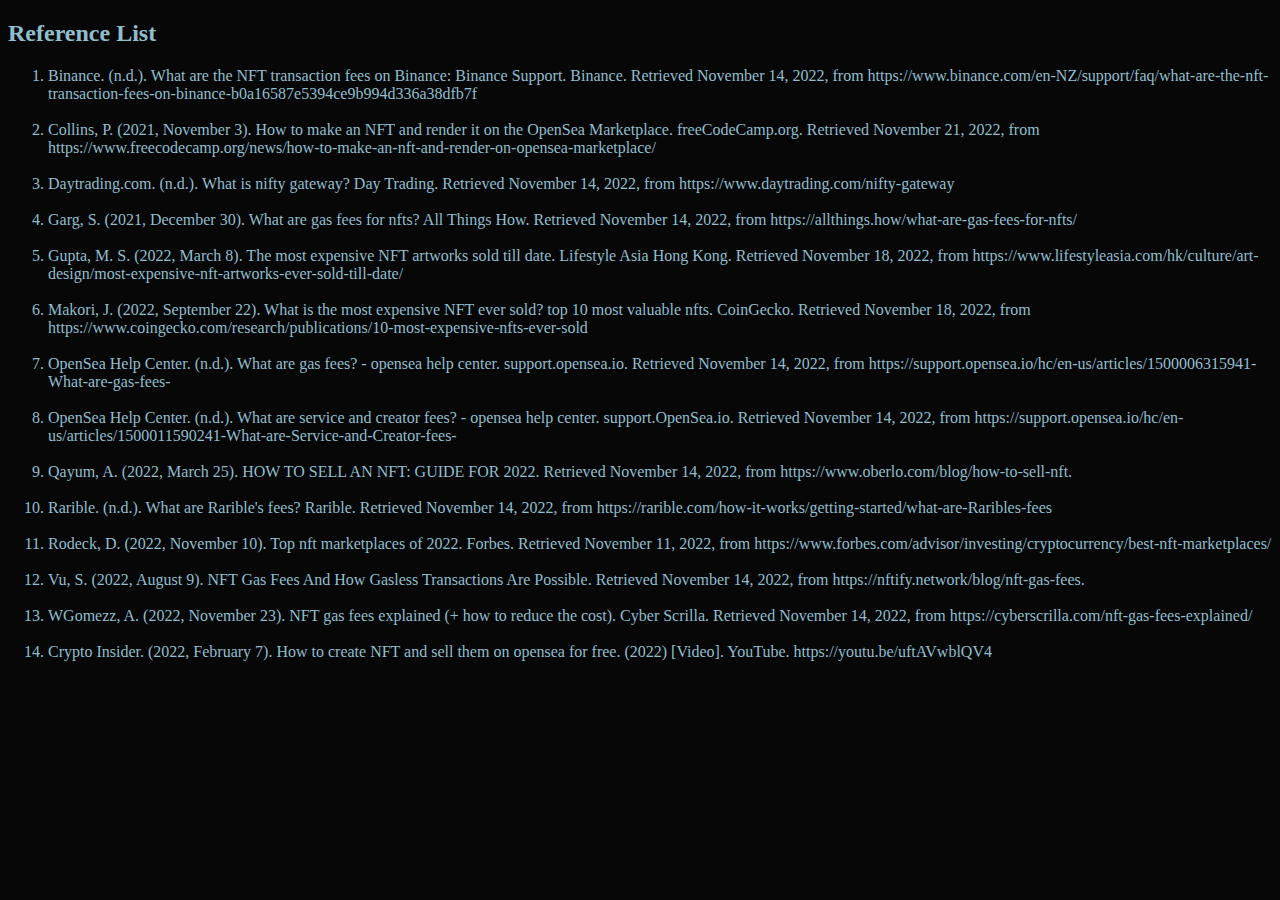
<file: reference.html>
<!DOCTYPE html>

<html>

<head>
    <link rel="stylesheet" href="static/styles.css">
    <link type="text/javascript" src="static/script.js">
    <title>Reference</title>
</head>
<body class="content">
    <h2 >Reference List </h2>

    <ol>
        <li> Binance. (n.d.). What are the NFT transaction fees on Binance: Binance Support. Binance. Retrieved November 14, 2022, from https://www.binance.com/en-NZ/support/faq/what-are-the-nft-transaction-fees-on-binance-b0a16587e5394ce9b994d336a38dfb7f </li>
        <br>
        <li> Collins, P. (2021, November 3). How to make an NFT and render it on the OpenSea Marketplace. freeCodeCamp.org. Retrieved November 21, 2022, from https://www.freecodecamp.org/news/how-to-make-an-nft-and-render-on-opensea-marketplace/  </li>
        <br>
        <li> Daytrading.com. (n.d.). What is nifty gateway? Day Trading. Retrieved November 14, 2022, from https://www.daytrading.com/nifty-gateway  </li>
        <br>
        <li> Garg, S. (2021, December 30). What are gas fees for nfts? All Things How. Retrieved November 14, 2022, from https://allthings.how/what-are-gas-fees-for-nfts/  </li>
        <br>
        <li> Gupta, M. S. (2022, March 8). The most expensive NFT artworks sold till date. Lifestyle Asia Hong Kong. Retrieved November 18, 2022, from https://www.lifestyleasia.com/hk/culture/art-design/most-expensive-nft-artworks-ever-sold-till-date/</li>
        <br>
        <li> Makori, J. (2022, September 22). What is the most expensive NFT ever sold? top 10 most valuable nfts. CoinGecko. Retrieved November 18, 2022, from https://www.coingecko.com/research/publications/10-most-expensive-nfts-ever-sold  </li>
        <br>
        <li> OpenSea Help Center. (n.d.). What are gas fees? - opensea help center. support.opensea.io. Retrieved November 14, 2022, from https://support.opensea.io/hc/en-us/articles/1500006315941-What-are-gas-fees-   </li>
        <br>
        <li> OpenSea Help Center. (n.d.). What are service and creator fees? - opensea help center. support.OpenSea.io. Retrieved November 14, 2022, from https://support.opensea.io/hc/en-us/articles/1500011590241-What-are-Service-and-Creator-fees-  </li>
        <br>
        <li> Qayum, A. (2022, March 25). HOW TO SELL AN NFT: GUIDE FOR 2022. Retrieved November 14, 2022, from https://www.oberlo.com/blog/how-to-sell-nft.  </li>
        <br>
        <li> Rarible. (n.d.). What are Rarible's fees? Rarible. Retrieved November 14, 2022, from https://rarible.com/how-it-works/getting-started/what-are-Raribles-fees  </li>
        <br>
        <li> Rodeck, D. (2022, November 10). Top nft marketplaces of 2022. Forbes. Retrieved November 11, 2022, from https://www.forbes.com/advisor/investing/cryptocurrency/best-nft-marketplaces/   </li>
        <br>
        <li> Vu, S. (2022, August 9). NFT Gas Fees And How Gasless Transactions Are Possible. Retrieved November 14, 2022, from https://nftify.network/blog/nft-gas-fees.  </li>
        <br>
        <li> WGomezz, A. (2022, November 23). NFT gas fees explained (+ how to reduce the cost). Cyber Scrilla. Retrieved November 14, 2022, from https://cyberscrilla.com/nft-gas-fees-explained/   </li>
        <br>
        <li> Crypto Insider. (2022, February 7). How to create NFT and sell them on opensea for free. (2022) [Video]. YouTube. https://youtu.be/uftAVwblQV4 </li>
    </ol>



</body>







</html>
</file>
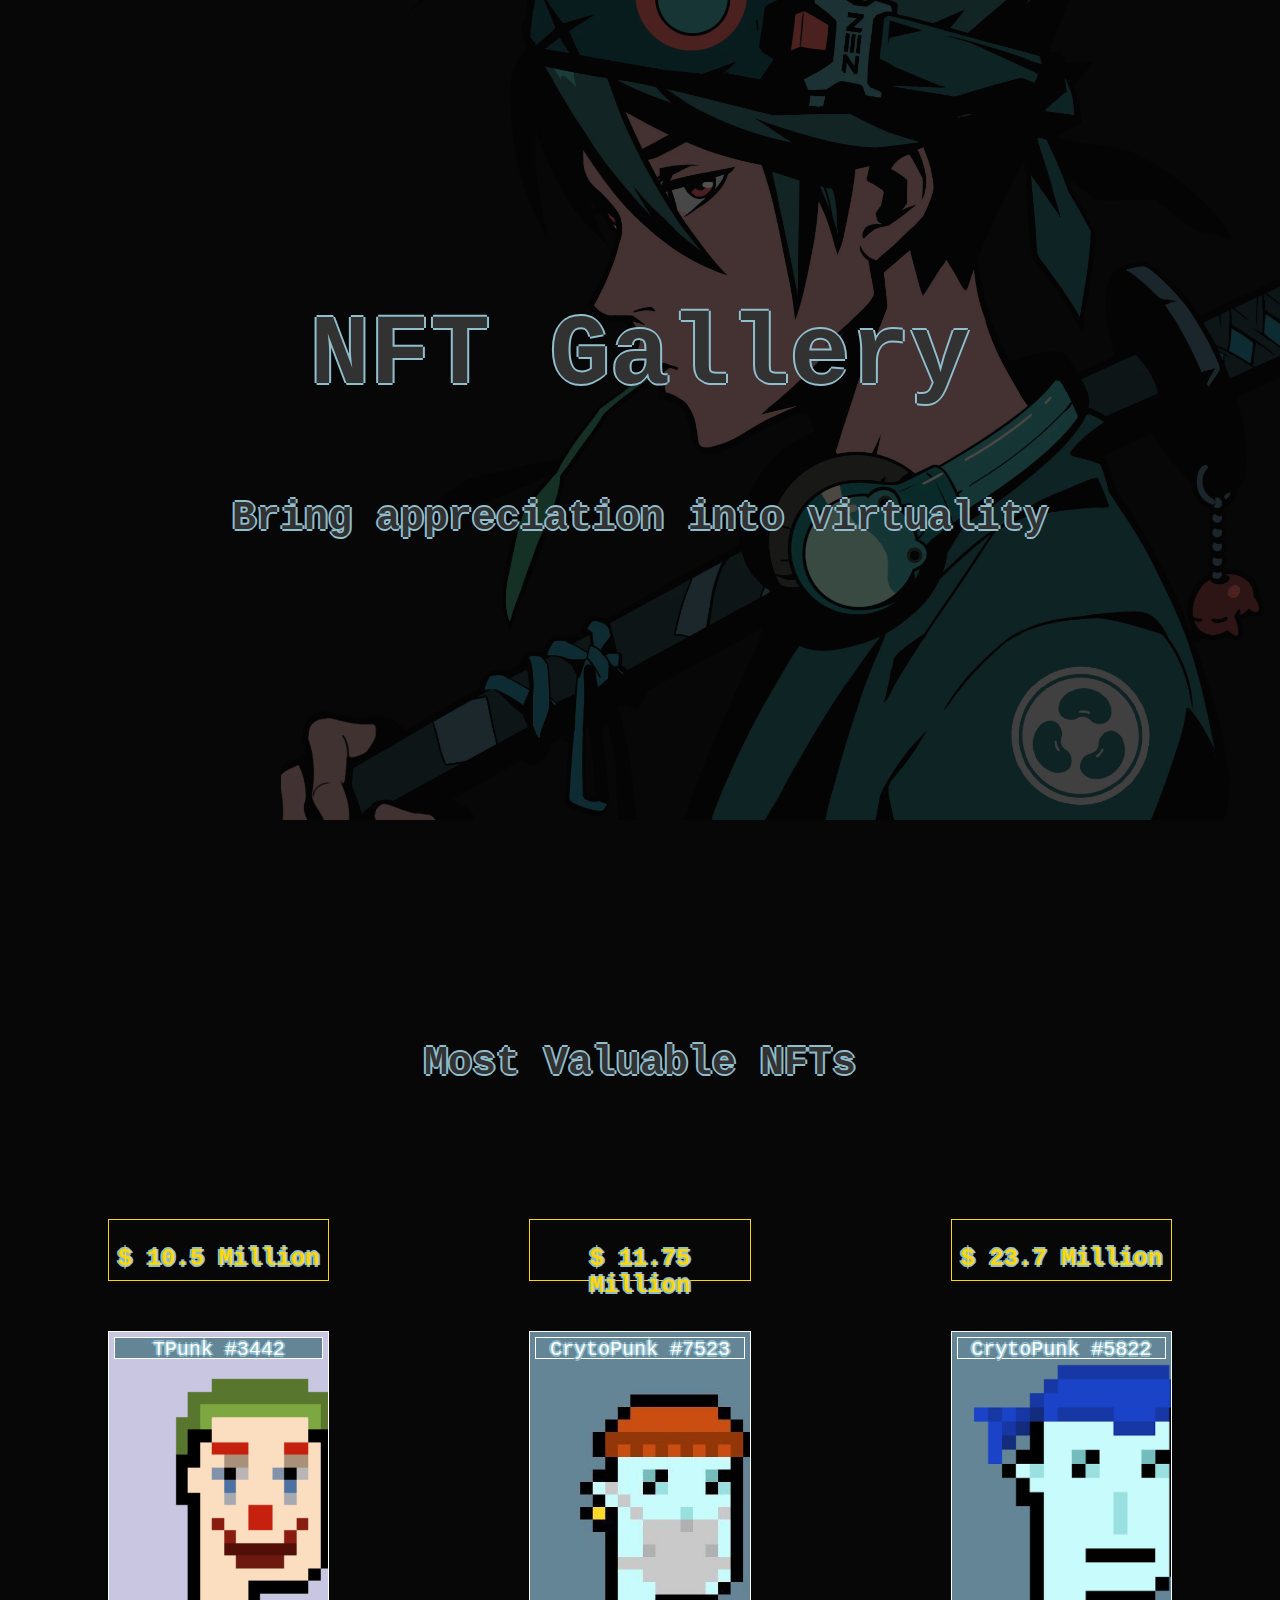
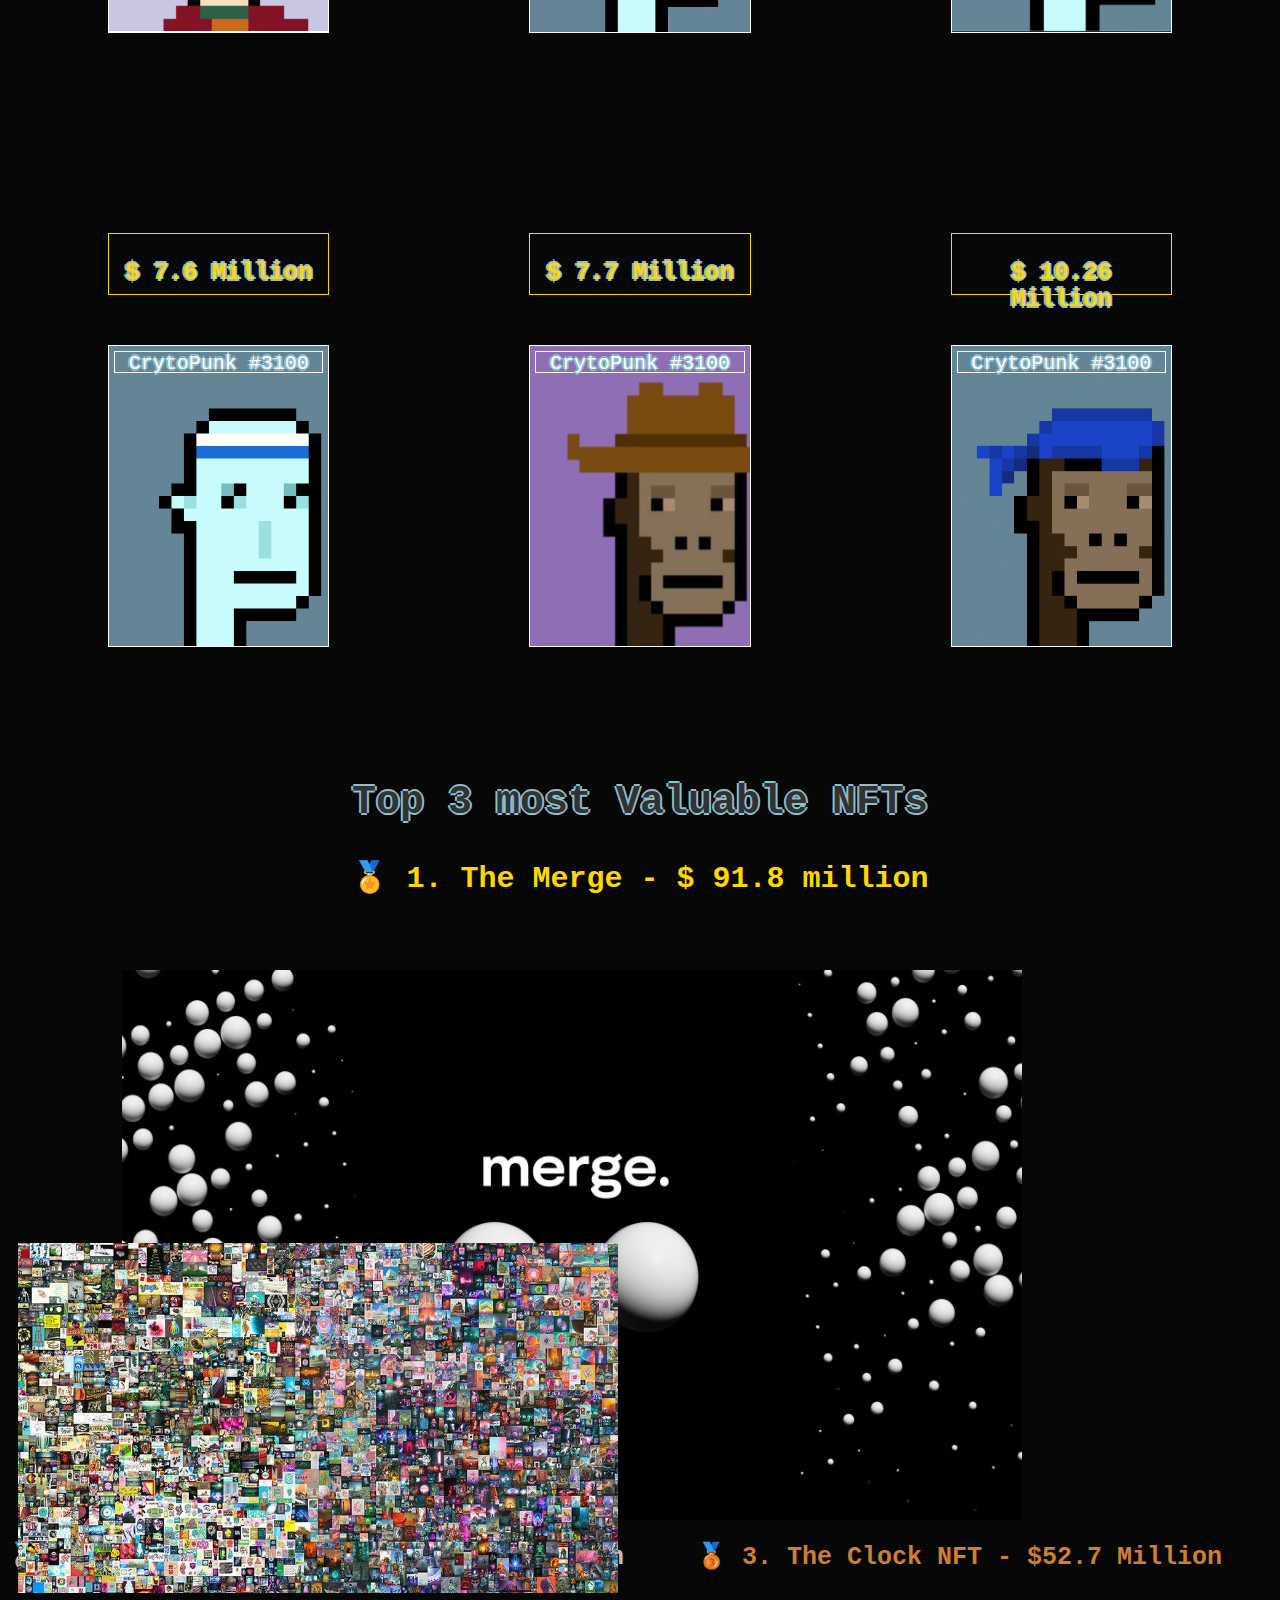
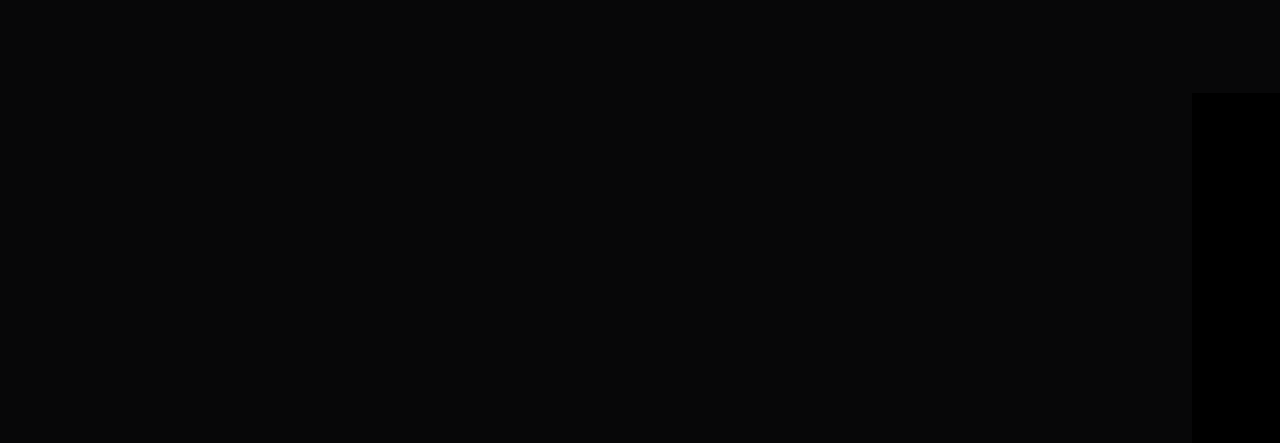
<file: workshop.html>
<!DOCTYPE html>

<html>

<head>
    <link rel="stylesheet" href="static/styles.css">
    <link type="text/javascript" src="static/script.js">
    <title>Art Gallery</title>
    <style>
        .slides{
            position: absolute; 
            opacity: 0.3;
            scale: 1.5;
            animation:forwards;
            animation-duration: 5s;
            animation-name: expand;
            left: 36%;
            top: 0;
            
        }

        .column{
            border: 1px solid white;
            padding: 5px;
            grid-row: 50px;
            grid-template-columns:50px; 
            width: 300px;
            height: 290px;
            margin: 100px;
            background-size: 300px 300px;
            background-repeat: no-repeat;

        }
        .money{
            border: 1px solid gold;
            padding: 5px;
            grid-row: 50px;
            grid-template-columns:50px; 
            width: 300px;
            height: 50px;
            margin: 100px;
            text-align: center;
            color: gold;
            text-decoration: none;

        }

        .gold{
            color: gold;
        }
        .ten {
            background-image: url('image/top/3100.png');  
        }
        .nine{
            background-image: url('image/top/5577.png'); 
        }
        .eight{
            background-image: url('image/top/4156.jpg'); 
        }
        .seven{
            background-image: url('image/top/3442.png') 
        }
        .six{
            background-image: url('image/top/7523.jpg'); 
        }
        .five{
            background-image: url('image/top/5822.png'); 
        }

        .row{
            display: flex;
        }

        .pic {
            border: 1px solid rgb(255, 255, 255);
            height: 7%;
            text-align: center;
            color: rgb(255, 255, 255);
            text-decoration: none;
            font-size: 20px;
        }

        @keyframes expand {
        0%{
            transform: scale(1);
        }

        100%{
            transform: scale(1.1);
            
        }
    }
    </style>

</head>
<body>
    <div id="intro">
        <img src="image/green.png"  class="slides" width="720" height="720">
        <img src="image/katana.png" class="slides" width="720" height="720" >
        <img src="image/girl.png" class="slides" width="720" height="720" >
        <img src="image/pikachu.png" class="slides" width="720" height="720" >
        <div id="content">
            <h2 style="font-size: 100px; margin-top: 300px;">NFT Gallery</h2>
            <h4 style="font-size: 40px;">Bring appreciation into virtuality</h4>
        </div>
        <div style="margin-top:500px;"> </div>
        
       <h2 style="text-align:center; font-size:40px;" > Most Valuable NFTs </h2>

       
<!-- 7th 6th 5th -->
<div class="row" >
    <div class="money">   
        <h2>$ 10.5 Million</h2>
    </div>
    
    <div class="money">
        <h2>$ 11.75 Million</h2>
    </div>
    <div class="money">
        <h2>$ 23.7 Million </h2>
    </div>
    
</div>
    <div class="row" style="margin-top:-150px;">
        <div class="column seven">    
            <div class="pic" style="background-image: url('image/top/3100.png');">
            <span > TPunk #3442</span> 
            </div>
        </div>
        
        <div class="column six">
            <div class="pic">
                <span> CrytoPunk #7523</span> 
        </div>
        </div>
        <div class="column five" >
            <div class="pic">
                <span > CrytoPunk #5822</span>
        </div>
        </div>
    </div>



       <!-- 10th 9th 8th -->
       <div class="row" >
        <div class="money">   
            <h2>$ 7.6 Million</h2>
        </div>
        
        <div class="money">
            <h2>$ 7.7 Million </h2>
        </div>
        <div class="money">
            <h2>$ 10.26 Million </h2>
        </div>
        
    </div>
        <div class="row" style="margin-top:-150px;">
            <div class="column ten">    
                <div class="pic" >
                <span class="title"> CrytoPunk #3100</span> 
             </div>
            </div>
            <div class="column nine">
                <div class="pic">
                    <span class="title"> CrytoPunk #3100</span> 
            </div>
            </div>
            <div class="column eight" >
                <div class="pic">
                    <span class="title"> CrytoPunk #3100</span> 
            </div>
        </div>
        
<div style="margin-top: 500px;">

</div></div>
           
<h2 style="font-size:40px; text-align: center;">Top 3 most Valuable NFTs </h2>
    <div style="text-align:center; text-shadow: none;">
    <h2 style="text-align:center;font-size:30px; color: gold;" > &#x1f3c5 1. The Merge - $ 91.8 million  </h2> 
    <img style=" margin-top: 50px; text-align: center; " src="image/top/merge.jpg"width="900"height="550"> 
</div>   


 <div  style="margin-top:400px; text-shadow: none; text-align: center;">
    <div style="text-align: left;">
        <h2 style="float:left;font-size:25px; color: silver;" > &#x1f948 2. The First 5000 Days - $69.3 Million </h2> 
<h2 style="float:right;font-size:25px; color: #cd7f32; margin-right:50px;"> &#x1F949 3.  The Clock NFT - $52.7 Million </h2> 
    <img style="margin-top: 100px; float: right; margin-right:-520px" src="image/top/the_clock.png" width="600"height="350"> 
    <img style=" margin-top:-350px;float:left; margin-left:10px;" src="image/top/5000.jpg"width="600"height="350"> 
    </div>
        


    </body>

        <script>
            var slideIndex = 0;
            carousel();
            function carousel(){
            var i ;
            var x = document.getElementsByClassName("slides");
            for (i = 0; i < x.length; i++) {
                x[i].style.display = "none"; 
            }
            slideIndex++;
            if ( slideIndex > x.length){
                slideIndex = 1;
            }
            x[slideIndex-1].style.display = "block";
            setTimeout(carousel,5000);
            }

        </script>

</html>


    </body>
        <script>
            var slideIndex = 0;
            carousel();
            function carousel(){
                var i ;
                var x = document.getElementsByClassName("slides");
                for (i = 0; i < x.length; i++) {
                    x[i].style.display = "none"; 
                }
                slideIndex++;
                if ( slideIndex > x.length){
                    slideIndex = 1;
                }
                x[slideIndex-1].style.display = "block";
                setTimeout(carousel,5000);
            }

        </script>

</html>
</file>
<file: static/styles.css>
@keyframes move{
    0% {
       background-color: #000000;
      }
    100% {
        background-color: #1b1b1b;
      }
    
}



#title {
    font-size: 35px;

}


body {
    background-size: cover;
    background-color: rgb(7, 7, 8);
}



#bg{
    opacity: 0.3;
    position: absolute;
    left: 0;
    top: 0;
    size: 100%;
    width: 100%;
    height: 900px;
}

#intro {
    font-family:'Courier New', Courier, monospace;
    text-shadow: -2px 0#90BEcd, 0 2px#90BEcd, 2px 0#90BEcd, 0 -2px#90BEcd;
    color:  #323232;
    
}

#content{
    position:relative;
    text-align: center;
    font-stretch: expanded;
}

.grid{
    background-color: rgb(12, 12, 12);
    display:grid;
    padding: 10px;
    grid-column-gap: 50px;
    grid-row-gap: 50px;
    grid-template-columns:auto auto;
}

.grid-item {
    background-color: rgb(0, 0, 0);
    font-size: 50px;
    height: 200px;
    width: 470px;
    padding: 100px;
    text-align: center;
    
}
a{
    text-decoration: none;
}

.grid-item:hover{
    animation: forwards;
    animation-name: move;
    animation-duration: 1s;
}




.content {
    color: #90BEcd;
}



.subtitle{
    font-size: 25px;
    height: 100px;

}




#bgfuture{
    opacity: 0.5;
    position: absolute;
    left: 0;
    top: 0;
    size: 100%;
    width: 100%;
    height: 900px;
}


.metaverse{
    font-size: 25px; 
    width:600px; 
    float:right; 
    margin-top: -550px
}

#kitty{
    animation-name: size;
    animation-duration: 2s;
    animation: forwards;

}



img{
    float:right;
    margin-right: 250px;
    margin-top: -80px;
}

.body_text{
 color: #90BEcd;
 font-size: 30px;font-weight: lighter;
}

.img{
width:15cm;
height:10cm;

}
.img_video{
width:15cm;
height:15cm
}


.margin_1{
margin-top: 35px;
margin-right: 900px;

}

.bold{
font-weight:bold;
color: #90BEcd;
}

.bold_2{
font-weight:bold;
color: #90BEcd;
font-size: medium;
}


.fontlarge{
font-size: larger;
}


#reference{
    text-decoration: underline;
}
</file>
